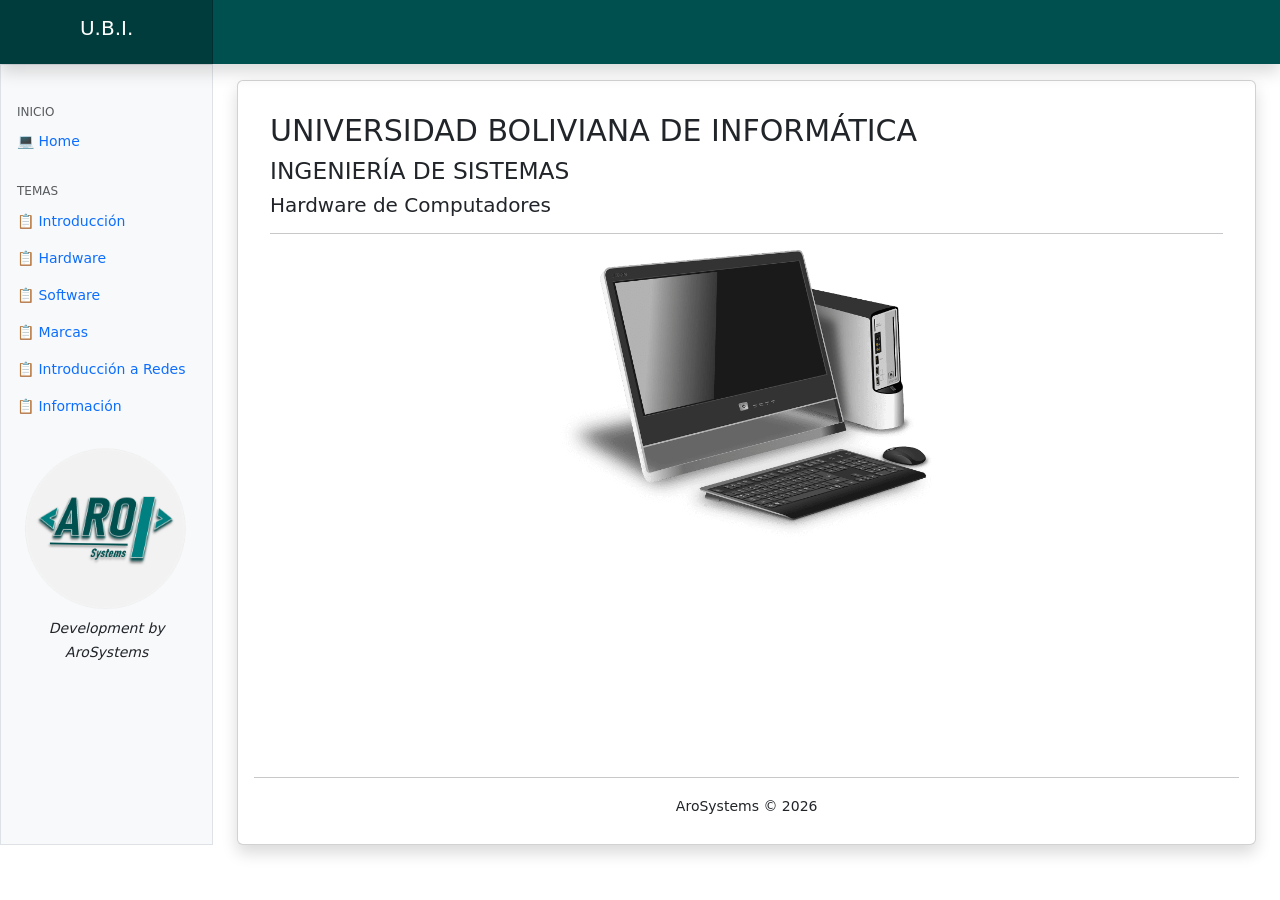
<file: index.html>
<!-- HTML (ESTRUCTURA Y CONTENIDO)
===================================== -->
<!doctype html>
<html lang="en" data-bs-theme="auto">

<head>
  <meta charset="utf-8" />
  <meta name="viewport" content="width=device-width, initial-scale=1" />
  <title>Hardware</title>
  <link href="css/bootstrap.min.css" rel="stylesheet" />
  <link href="css/dashboard.css" rel="stylesheet" />
  <link href="css/style.css" rel="stylesheet" />
</head>

<body>

  <!-- HEADER -->
  <header class="navbar sticky-top flex-md-nowrap p-0 shadow text-center fondoHeader">
    <a class="p-3 navbar-brand col-md-3 col-lg-2 me-0 px-3 fs-6 text-white" href="https://virtualubi.com/">
      <h5>U.B.I.</h5>
    </a>
    <ul class="navbar-nav flex-row d-md-none">
      <li class="nav-item text-nowrap">
        <button class="nav-link px-3 text-white" type="button" data-bs-toggle="offcanvas" data-bs-target="#sidebarMenu"
          aria-controls="sidebarMenu" aria-expanded="false" aria-label="Toggle navigation">
          <h2 class="px-3">&#9776;</h2>
        </button>
      </li>
    </ul>
  </header>

  <div class="container-fluid">
    <div class="row">

      <!-- NAV -->
      <div class="sidebar border border-right col-md-3 col-lg-2 p-0 bg-body-tertiary">
        <div class="offcanvas-md offcanvas-end bg-body-tertiary" tabindex="-1" id="sidebarMenu"
          aria-labelledby="sidebarMenuLabel">

          <!-- LOGO -->
          <div class="offcanvas-header">
            <h5 class="offcanvas-title" id="sidebarMenuLabel">
              U.B.I.
            </h5>
            <button type="button" class="btn-close" data-bs-dismiss="offcanvas" data-bs-target="#sidebarMenu"
              aria-label="Close"></button>
          </div>

          <!-- OPCINOES -->
          <div class="offcanvas-body d-md-flex flex-column p-0 pt-lg-3 overflow-y-auto">
            <h6
              class="sidebar-heading d-flex justify-content-between align-items-center px-3 mt-4 mb-1 text-body-secondary text-uppercase">
              <span>INICIO</span>
            </h6>
            <ul class="nav flex-column">
              <li class="nav-item">
                <a class="nav-link" href="pages/home.html" target="contenido">
                  &#128187; Home
                </a>
              </li>
            </ul>
            <h6
              class="sidebar-heading d-flex justify-content-between align-items-center px-3 mt-4 mb-1 text-body-secondary text-uppercase">
              <span>TEMAS</span>
            </h6>
            <ul class="nav flex-column">
              <li class="nav-item">
                <a class="nav-link" href="pages/page01.html" target="contenido">
                  &#128203; Introducción
                </a>
              </li>
              <li class="nav-item">
                <a class="nav-link" href="pages/page02.html" target="contenido">
                  &#128203; Hardware
                </a>
                
              </li>
              <li class="nav-item">
                <a class="nav-link" href="pages/page03.html" target="contenido">
                  &#128203; Software
                </a>
                 <!-- APARTADO PEUQEÑO -->
                  <a class="nav-link" href="pages/page06.html" target="contenido">
                  &#128203; Marcas
                </a>
              </li>
              <li class="nav-item">
                <a class="nav-link" href="pages/page04.html" target="contenido">
                  &#128203; Introducción a Redes
                </a>
              </li>
              <li class="nav-item">
                <a class="nav-link" href="pages/page05.html" target="contenido">
                  &#128203; Información
                </a>
              </li>
            </ul>
            <div class="p-3" style="text-align: center;">
              <img src="img/logo.png" alt="logo" width="100%" height="auto">
              <small class="text-center"><i>Development by <br> AroSystems</i></small>
            </div>
          </div>
        </div>
      </div>

      <!-- MAIN -->
      <div class="col-md-9 ms-sm-auto col-lg-10 px-md-4">
        <main class="card shadow p-3 mt-3" style="min-height: 85vh;">
          <!-- CONTENIDO -->
          <section>
            <iframe name="contenido" src="pages/home.html"
              style="width:100%; min-height:73vh; border:none; overflow:hidden;">
            </iframe>
          </section>
          <hr>
          <footer class="text-center">
            <small>AroSystems &copy; 2026</small>
          </footer>
        </main>
      </div>
    </div>
  </div>
  <script src="js/bootstrap.bundle.min.js"></script>
  <script src="js/script.js"></script>


</body>
</html>
</file>
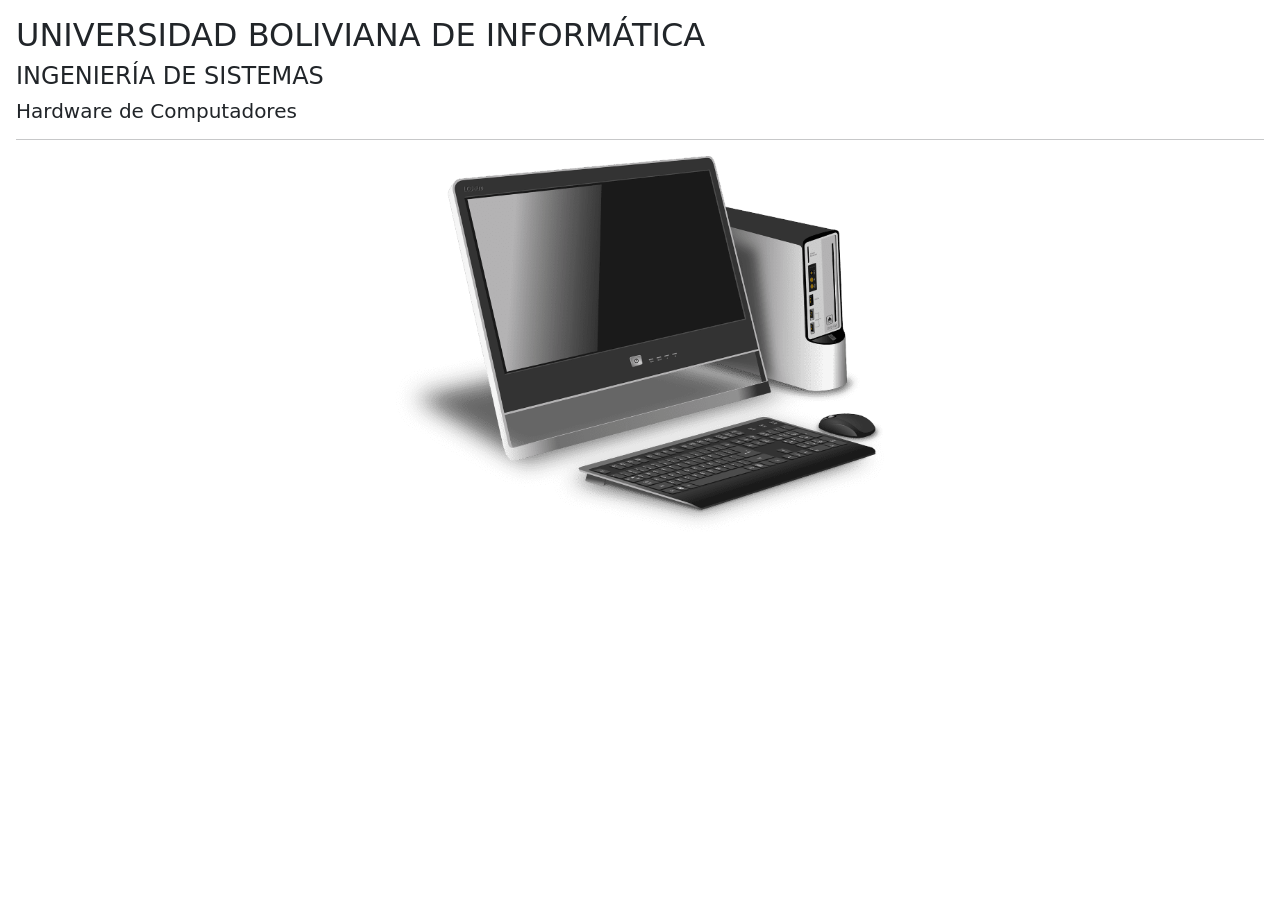
<file: pages/home.html>
<!-- HTML (PAGE HOME)
===================================== -->
<!doctype html>
<html lang="en" data-bs-theme="auto">

<head>
  <meta charset="utf-8" />
  <meta name="viewport" content="width=device-width, initial-scale=1" />
  <title>Inicio</title>
  <link href="../css/bootstrap.min.css" rel="stylesheet" />
  <link href="../css/style.css" rel="stylesheet" />
</head>

<body class="p-3">
  <header>
    <h2>UNIVERSIDAD BOLIVIANA DE INFORMÁTICA</h2>
    <h4>INGENIERÍA DE SISTEMAS</h4>
    <h5>Hardware de Computadores</h5>
  </header>
  <hr>
  <section>
    <div class="text-center">
      <img src="../img/pc.png" alt="logo" width="40%">
    </div>
  </section>
  <script src="../js/bootstrap.bundle.min.js"></script>
  <script src="../js/script.js"></script>
</body>

</html>
</file>
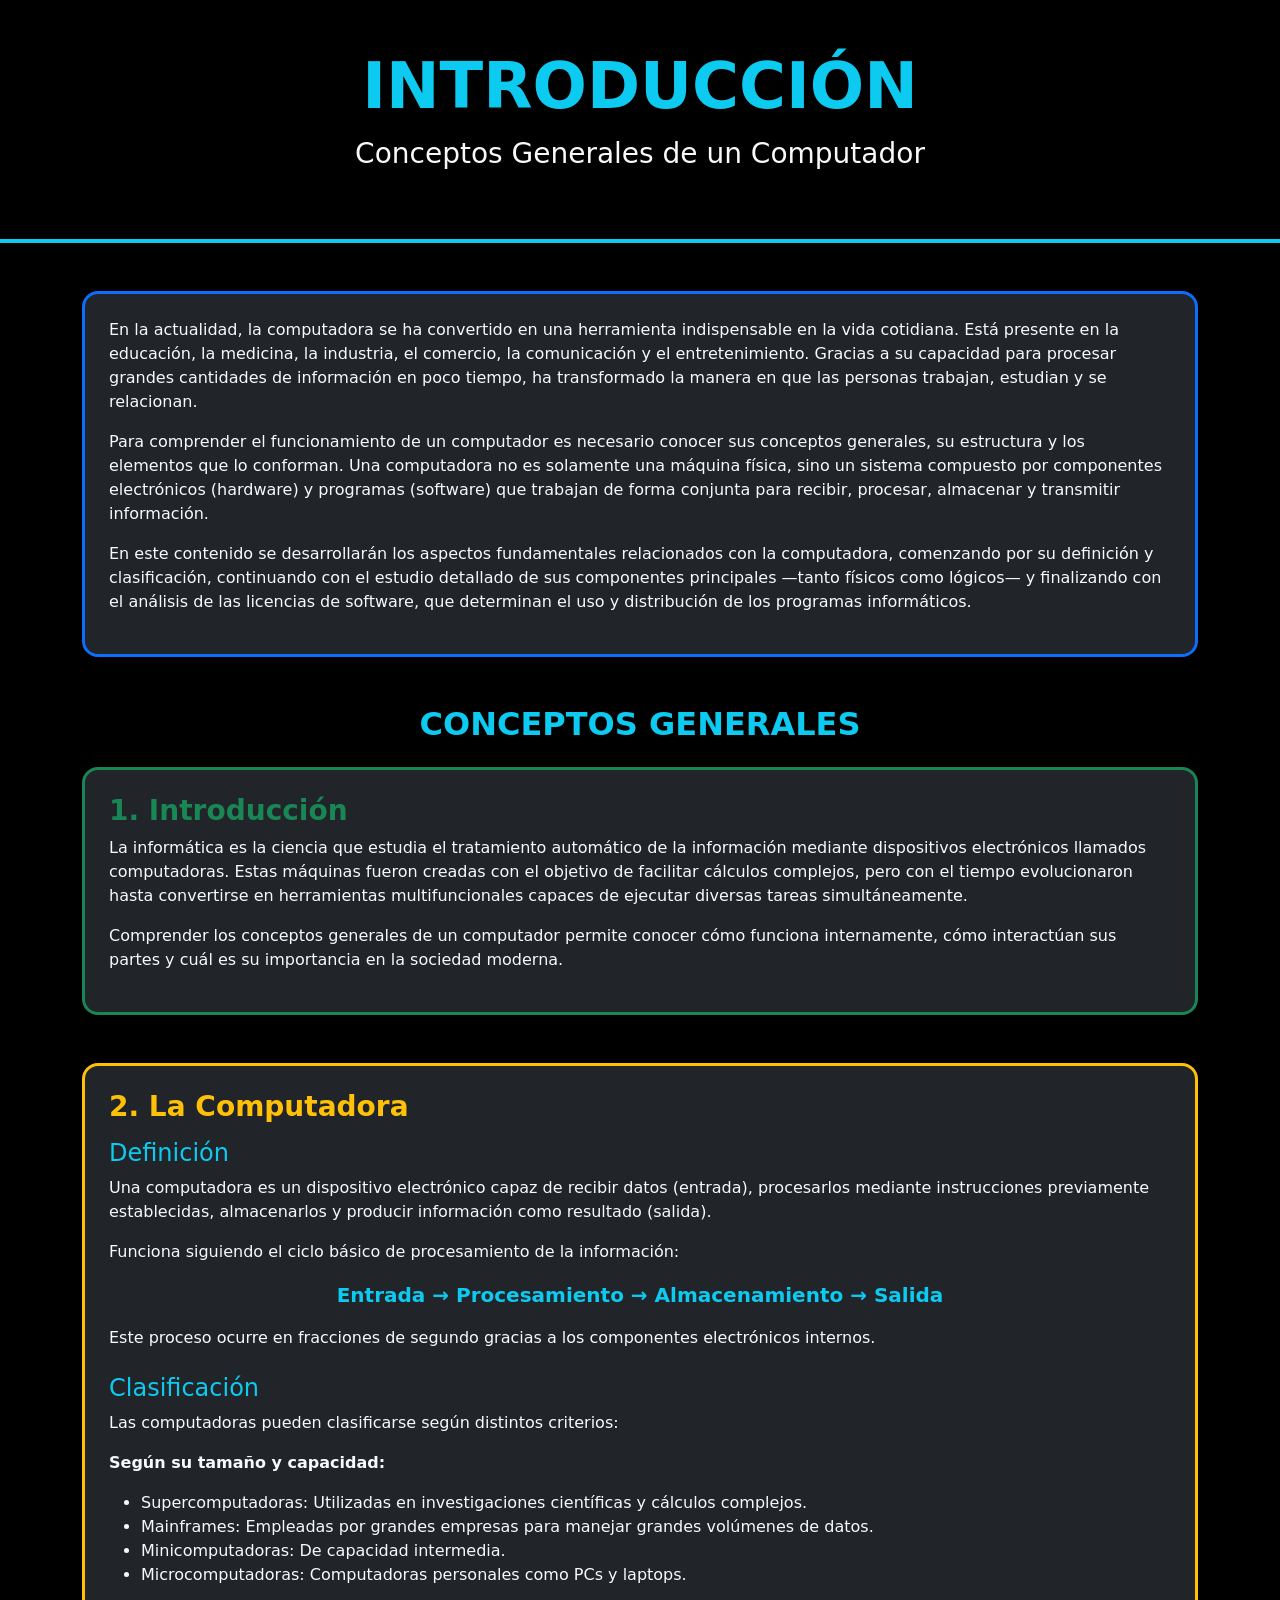
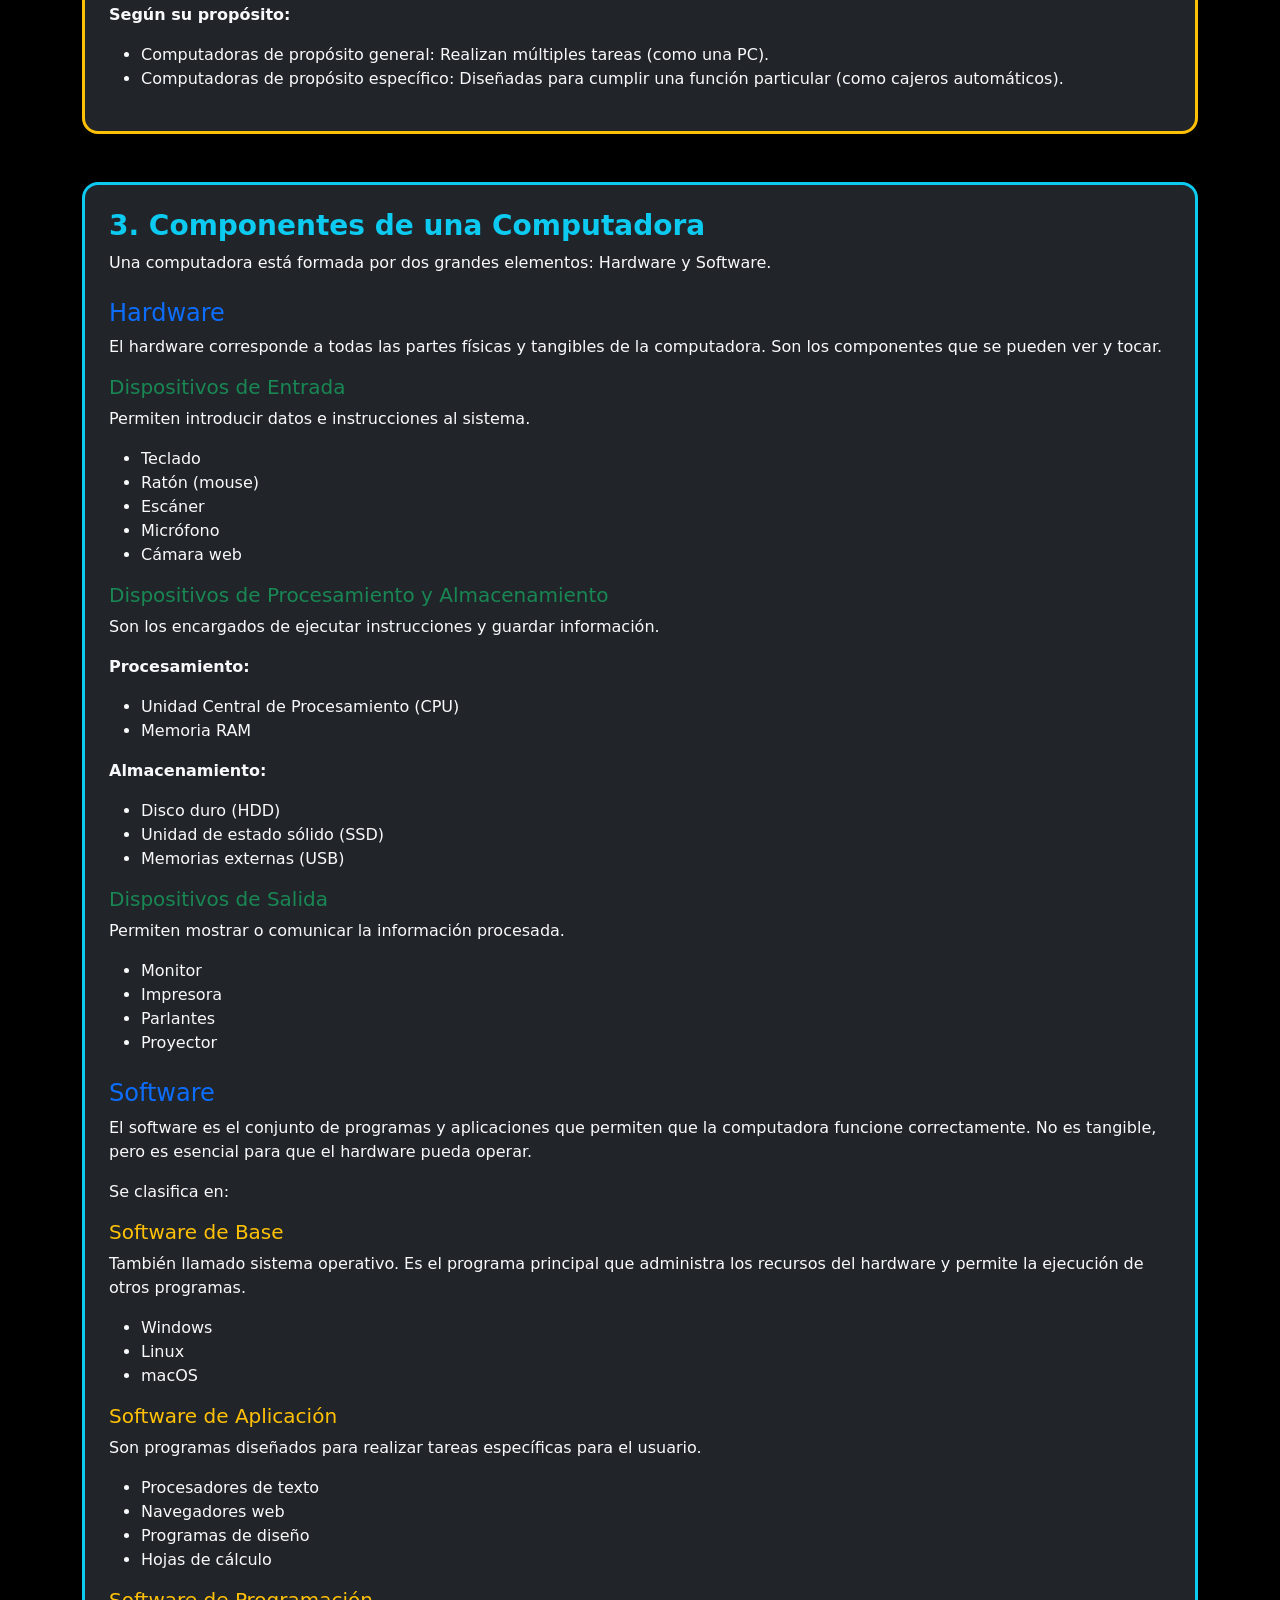
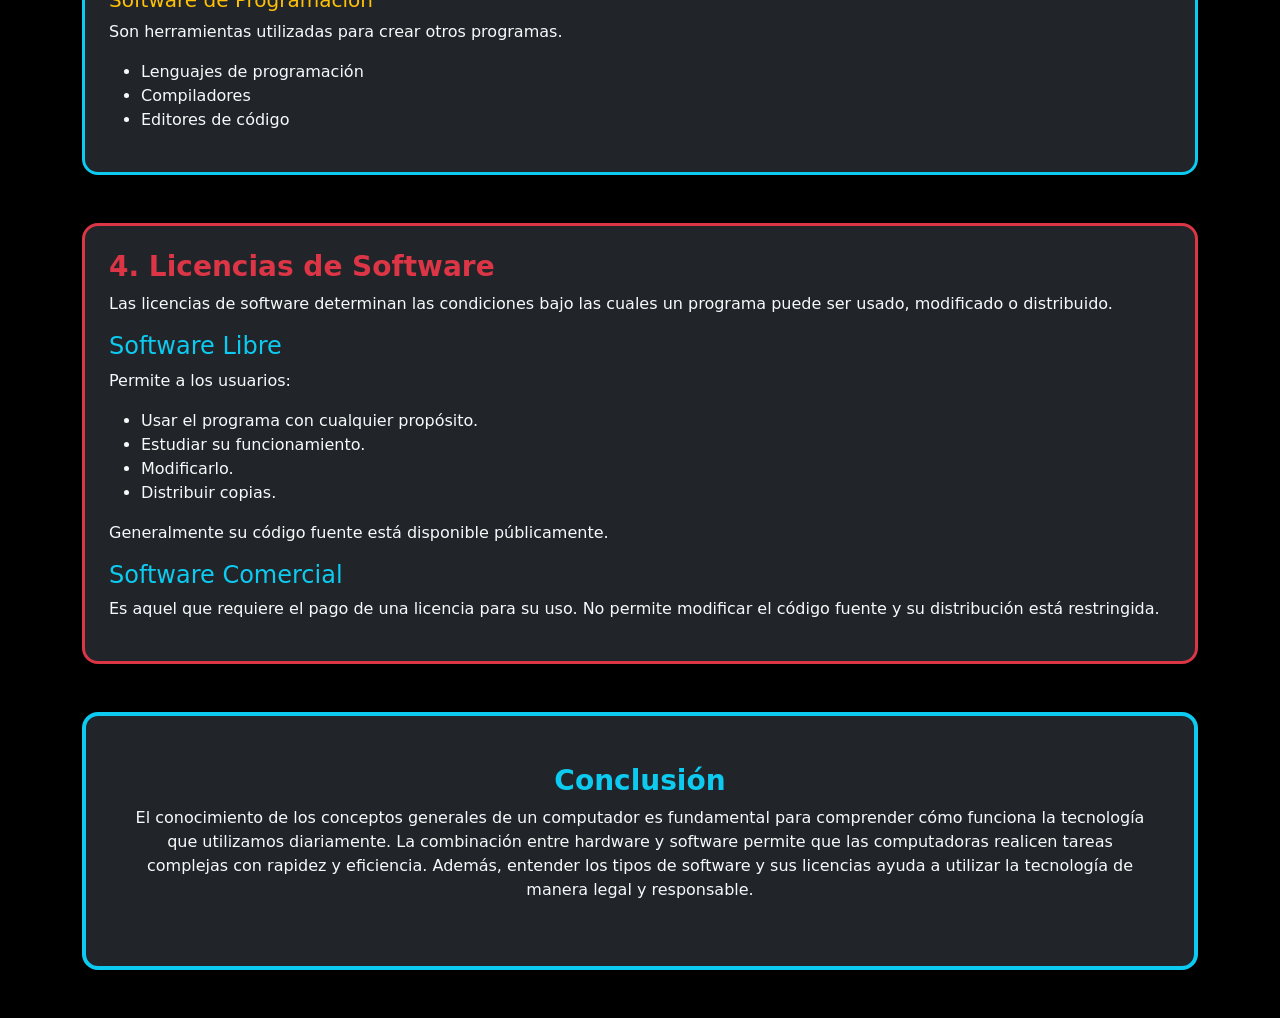
<file: pages/page01.html>
<!-- HTML (PAGE 03)
===================================== -->
<!doctype html>
<html lang="en" data-bs-theme="dark">

<head>
  <meta charset="utf-8" />
  <meta name="viewport" content="width=device-width, initial-scale=1" />
  <title>Conceptos Generales de un Computador</title>
  <link href="../css/bootstrap.min.css" rel="stylesheet" />
</head>

<body class="bg-black text-light">

  <!-- HERO HEADER FUTURISTA -->
  <header class="text-center py-5 border-bottom border-info border-4 shadow-lg">
    <div class="container">
      <h1 class="display-3 fw-bold text-info">INTRODUCCIÓN</h1>
      <p class="lead fs-3">Conceptos Generales de un Computador</p>
    </div>
  </header>

  <div class="container my-5">

    <!-- INTRODUCCIÓN GENERAL -->
    <div class="p-4 mb-5 bg-dark rounded-4 border border-primary border-3 shadow">
      <p>
        En la actualidad, la computadora se ha convertido en una herramienta indispensable en la vida cotidiana. Está presente en la educación, la medicina, la industria, el comercio, la comunicación y el entretenimiento. Gracias a su capacidad para procesar grandes cantidades de información en poco tiempo, ha transformado la manera en que las personas trabajan, estudian y se relacionan.
      </p>
      <p>
        Para comprender el funcionamiento de un computador es necesario conocer sus conceptos generales, su estructura y los elementos que lo conforman. Una computadora no es solamente una máquina física, sino un sistema compuesto por componentes electrónicos (hardware) y programas (software) que trabajan de forma conjunta para recibir, procesar, almacenar y transmitir información.
      </p>
      <p>
        En este contenido se desarrollarán los aspectos fundamentales relacionados con la computadora, comenzando por su definición y clasificación, continuando con el estudio detallado de sus componentes principales —tanto físicos como lógicos— y finalizando con el análisis de las licencias de software, que determinan el uso y distribución de los programas informáticos.
      </p>
    </div>

    <!-- CONCEPTOS GENERALES -->
    <h2 class="text-center fw-bold mb-4 text-info">CONCEPTOS GENERALES</h2>

    <div class="p-4 mb-5 bg-dark rounded-4 border border-success border-3 shadow">
      <h3 class="text-success fw-bold">1. Introducción</h3>
      <p>
        La informática es la ciencia que estudia el tratamiento automático de la información mediante dispositivos electrónicos llamados computadoras. Estas máquinas fueron creadas con el objetivo de facilitar cálculos complejos, pero con el tiempo evolucionaron hasta convertirse en herramientas multifuncionales capaces de ejecutar diversas tareas simultáneamente.
      </p>
      <p>
        Comprender los conceptos generales de un computador permite conocer cómo funciona internamente, cómo interactúan sus partes y cuál es su importancia en la sociedad moderna.
      </p>
    </div>

    <!-- LA COMPUTADORA -->
    <div class="p-4 mb-5 bg-dark rounded-4 border border-warning border-3 shadow">
      <h3 class="text-warning fw-bold">2. La Computadora</h3>

      <h4 class="text-info mt-3">Definición</h4>
      <p>
        Una computadora es un dispositivo electrónico capaz de recibir datos (entrada), procesarlos mediante instrucciones previamente establecidas, almacenarlos y producir información como resultado (salida).
      </p>
      <p>
        Funciona siguiendo el ciclo básico de procesamiento de la información:
      </p>

      <div class="text-center fw-bold fs-5 my-3 text-info">
        Entrada → Procesamiento → Almacenamiento → Salida
      </div>

      <p>
        Este proceso ocurre en fracciones de segundo gracias a los componentes electrónicos internos.
      </p>

      <h4 class="text-info mt-4">Clasificación</h4>
      <p>Las computadoras pueden clasificarse según distintos criterios:</p>

      <p><strong>Según su tamaño y capacidad:</strong></p>
      <ul>
        <li>Supercomputadoras: Utilizadas en investigaciones científicas y cálculos complejos.</li>
        <li>Mainframes: Empleadas por grandes empresas para manejar grandes volúmenes de datos.</li>
        <li>Minicomputadoras: De capacidad intermedia.</li>
        <li>Microcomputadoras: Computadoras personales como PCs y laptops.</li>
      </ul>

      <p><strong>Según su propósito:</strong></p>
      <ul>
        <li>Computadoras de propósito general: Realizan múltiples tareas (como una PC).</li>
        <li>Computadoras de propósito específico: Diseñadas para cumplir una función particular (como cajeros automáticos).</li>
      </ul>
    </div>

    <!-- COMPONENTES -->
    <div class="p-4 mb-5 bg-dark rounded-4 border border-info border-3 shadow">
      <h3 class="text-info fw-bold">3. Componentes de una Computadora</h3>
      <p>
        Una computadora está formada por dos grandes elementos: Hardware y Software.
      </p>

      <h4 class="text-primary mt-4">Hardware</h4>
      <p>
        El hardware corresponde a todas las partes físicas y tangibles de la computadora. Son los componentes que se pueden ver y tocar.
      </p>

      <h5 class="text-success mt-3">Dispositivos de Entrada</h5>
      <p>Permiten introducir datos e instrucciones al sistema.</p>
      <ul>
        <li>Teclado</li>
        <li>Ratón (mouse)</li>
        <li>Escáner</li>
        <li>Micrófono</li>
        <li>Cámara web</li>
      </ul>

      <h5 class="text-success mt-3">Dispositivos de Procesamiento y Almacenamiento</h5>
      <p>Son los encargados de ejecutar instrucciones y guardar información.</p>

      <p><strong>Procesamiento:</strong></p>
      <ul>
        <li>Unidad Central de Procesamiento (CPU)</li>
        <li>Memoria RAM</li>
      </ul>

      <p><strong>Almacenamiento:</strong></p>
      <ul>
        <li>Disco duro (HDD)</li>
        <li>Unidad de estado sólido (SSD)</li>
        <li>Memorias externas (USB)</li>
      </ul>

      <h5 class="text-success mt-3">Dispositivos de Salida</h5>
      <p>Permiten mostrar o comunicar la información procesada.</p>
      <ul>
        <li>Monitor</li>
        <li>Impresora</li>
        <li>Parlantes</li>
        <li>Proyector</li>
      </ul>

      <h4 class="text-primary mt-4">Software</h4>
      <p>
        El software es el conjunto de programas y aplicaciones que permiten que la computadora funcione correctamente. No es tangible, pero es esencial para que el hardware pueda operar.
      </p>

      <p>Se clasifica en:</p>

      <h5 class="text-warning mt-3">Software de Base</h5>
      <p>
        También llamado sistema operativo. Es el programa principal que administra los recursos del hardware y permite la ejecución de otros programas.
      </p>
      <ul>
        <li>Windows</li>
        <li>Linux</li>
        <li>macOS</li>
      </ul>

      <h5 class="text-warning mt-3">Software de Aplicación</h5>
      <p>Son programas diseñados para realizar tareas específicas para el usuario.</p>
      <ul>
        <li>Procesadores de texto</li>
        <li>Navegadores web</li>
        <li>Programas de diseño</li>
        <li>Hojas de cálculo</li>
      </ul>

      <h5 class="text-warning mt-3">Software de Programación</h5>
      <p>Son herramientas utilizadas para crear otros programas.</p>
      <ul>
        <li>Lenguajes de programación</li>
        <li>Compiladores</li>
        <li>Editores de código</li>
      </ul>
    </div>

    <!-- LICENCIAS -->
    <div class="p-4 mb-5 bg-dark rounded-4 border border-danger border-3 shadow">
      <h3 class="text-danger fw-bold">4. Licencias de Software</h3>
      <p>
        Las licencias de software determinan las condiciones bajo las cuales un programa puede ser usado, modificado o distribuido.
      </p>

      <h4 class="text-info mt-3">Software Libre</h4>
      <p>Permite a los usuarios:</p>
      <ul>
        <li>Usar el programa con cualquier propósito.</li>
        <li>Estudiar su funcionamiento.</li>
        <li>Modificarlo.</li>
        <li>Distribuir copias.</li>
      </ul>
      <p>
        Generalmente su código fuente está disponible públicamente.
      </p>

      <h4 class="text-info mt-3">Software Comercial</h4>
      <p>
        Es aquel que requiere el pago de una licencia para su uso.
        No permite modificar el código fuente y su distribución está restringida.
      </p>
    </div>

    <!-- CONCLUSIÓN -->
    <div class="p-5 bg-dark rounded-4 border border-info border-4 shadow-lg text-center">
      <h3 class="fw-bold text-info">Conclusión</h3>
      <p>
        El conocimiento de los conceptos generales de un computador es fundamental para comprender cómo funciona la tecnología que utilizamos diariamente. La combinación entre hardware y software permite que las computadoras realicen tareas complejas con rapidez y eficiencia. Además, entender los tipos de software y sus licencias ayuda a utilizar la tecnología de manera legal y responsable.
      </p>
    </div>

  </div>

  <script src="../js/bootstrap.bundle.min.js"></script>
</body>

</html>
</file>
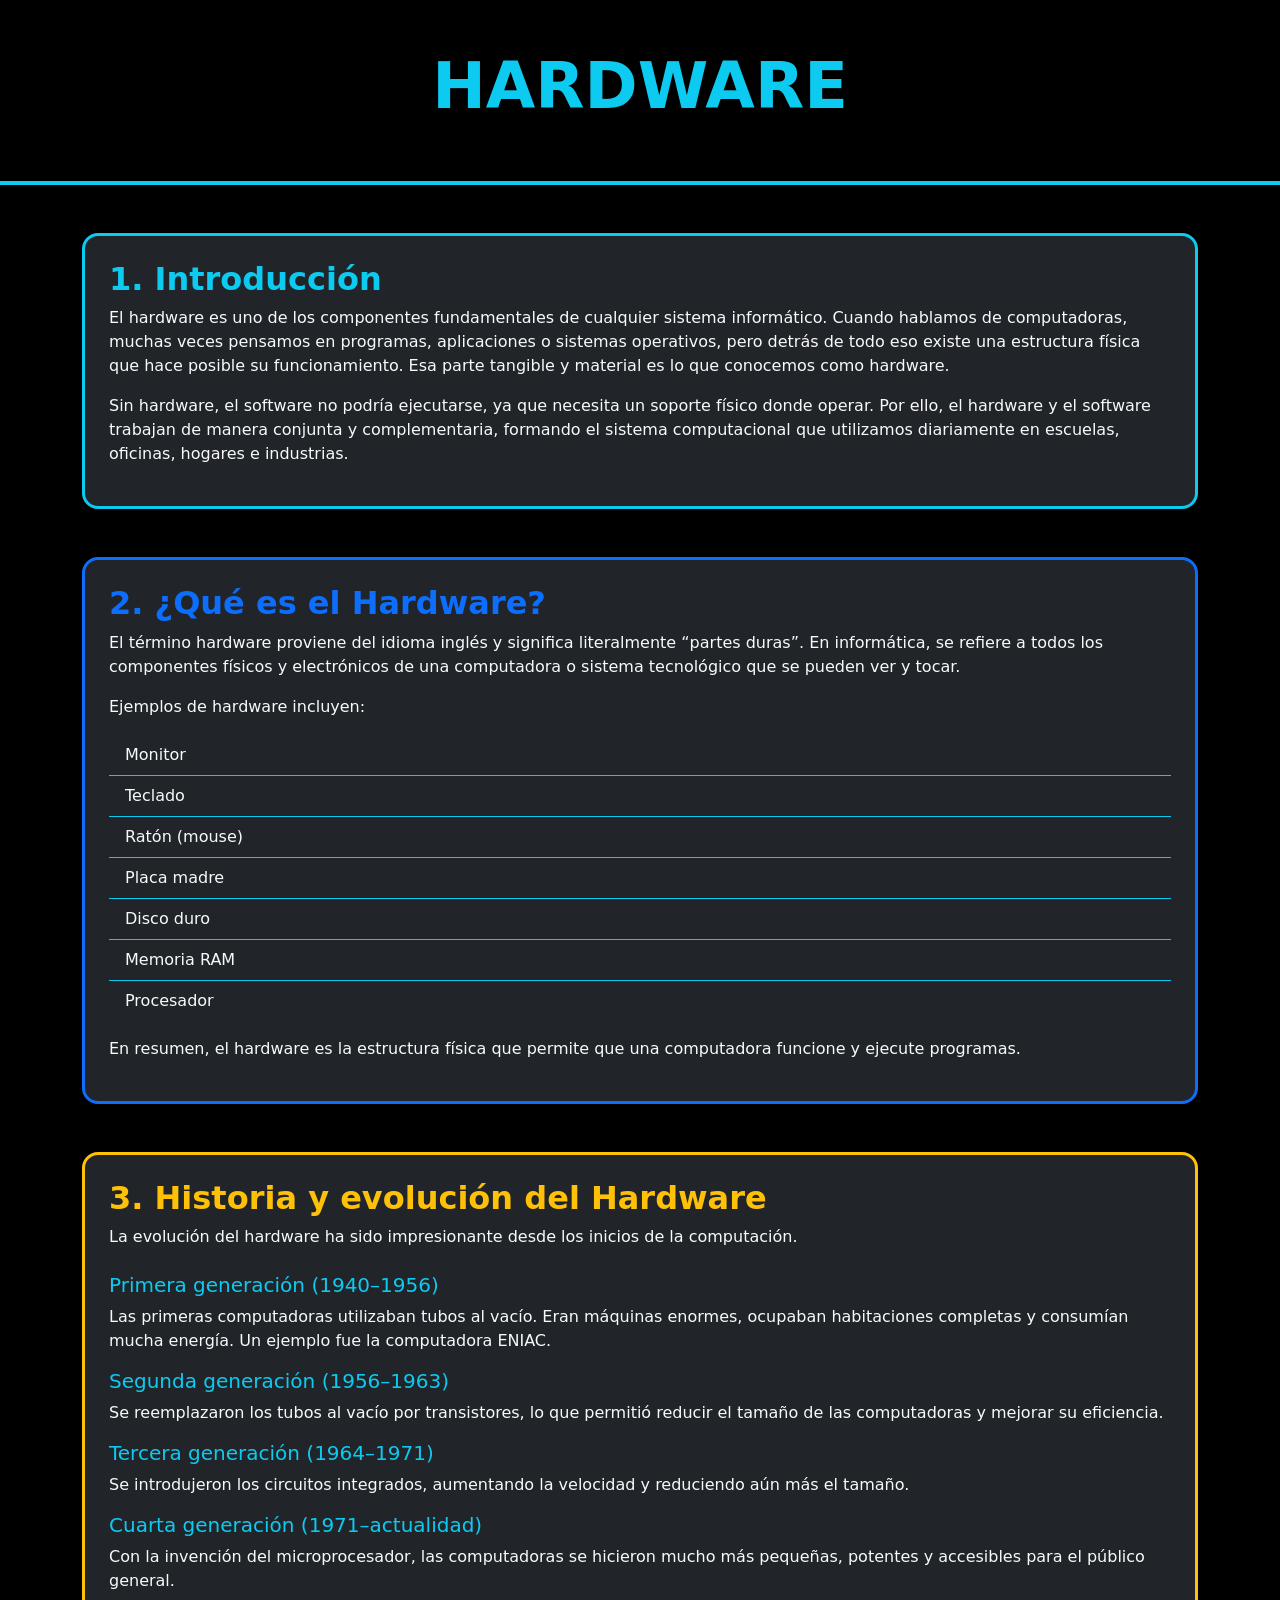
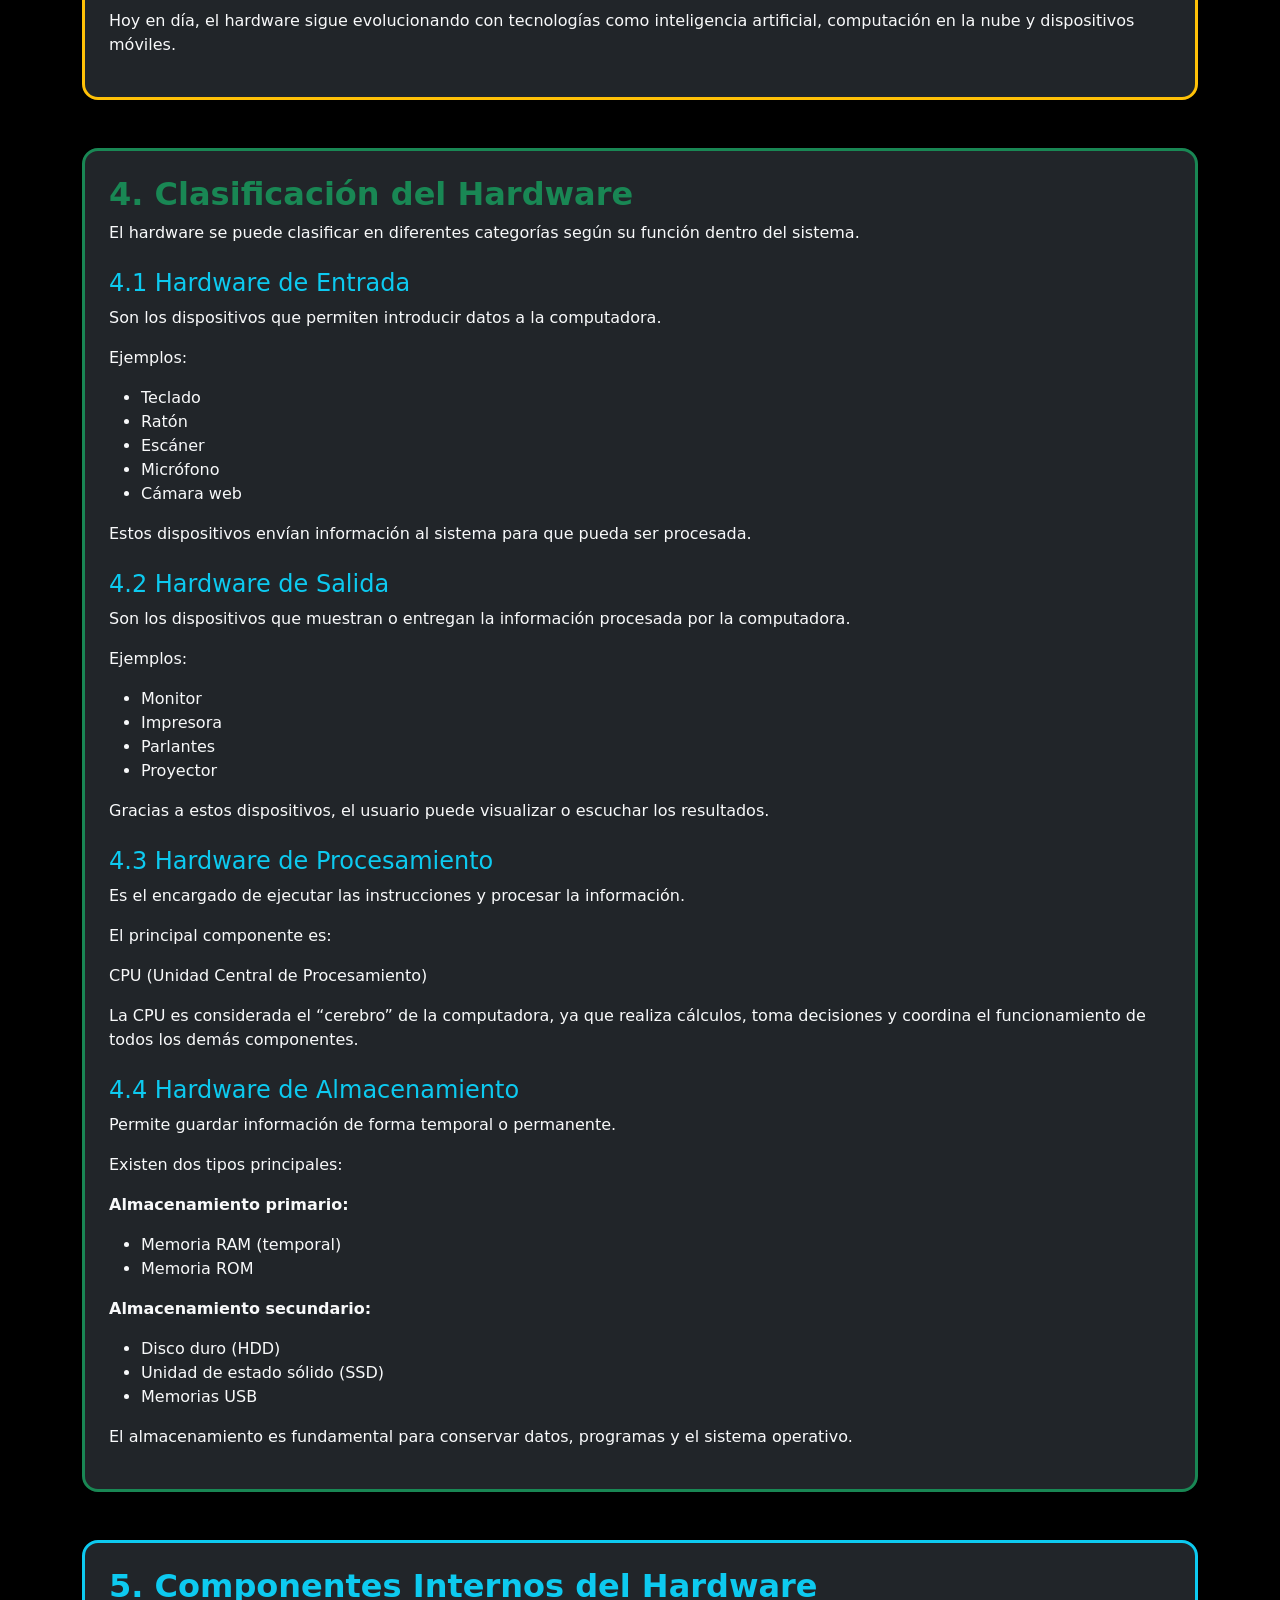
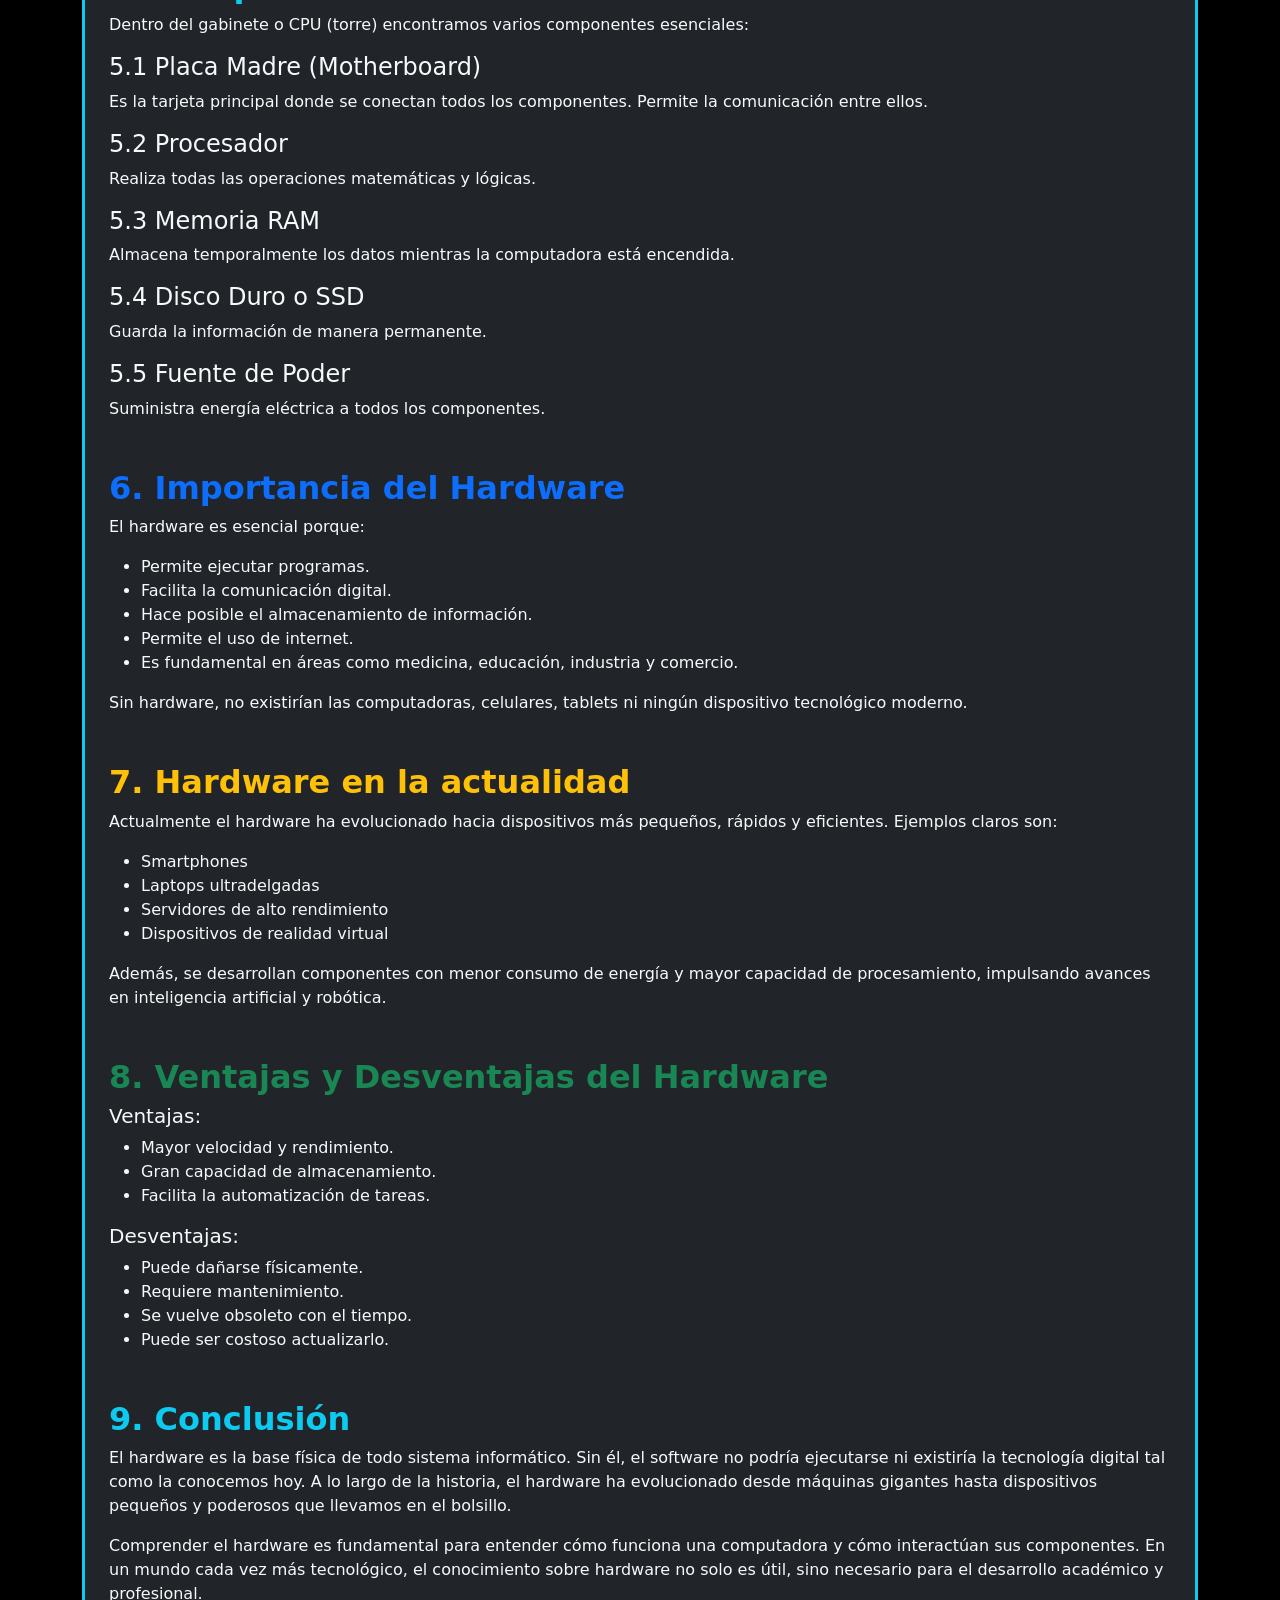
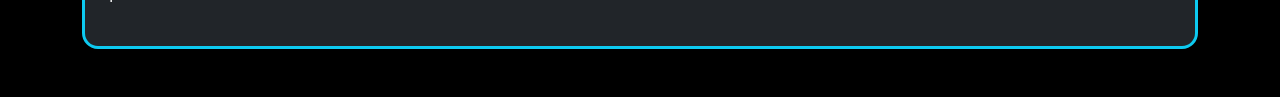
<file: pages/page02.html>
<!-- HTML (PAGE 03)
===================================== -->
<!doctype html>
<html lang="en" data-bs-theme="dark">

<head>
  <meta charset="utf-8" />
  <meta name="viewport" content="width=device-width, initial-scale=1" />
  <title>DISERTACIÓN SOBRE EL HARDWARE</title>
  <link href="../css/bootstrap.min.css" rel="stylesheet" />
</head>

<body class="bg-black text-light">

  <!-- ENCABEZADO FUTURISTA -->
  <header class="text-center py-5 border-bottom border-info border-4 shadow-lg">
    <div class="container">
      <h1 class="display-3 fw-bold text-info">HARDWARE</h1>
    </div>
  </header>

  <div class="container my-5">

    <!-- 1. INTRODUCCIÓN -->
    <div class="p-4 mb-5 bg-dark rounded-4 border border-info border-3 shadow">
      <h2 class="text-info fw-bold">1. Introducción</h2>

      <p>El hardware es uno de los componentes fundamentales de cualquier sistema informático. Cuando hablamos de computadoras, muchas veces pensamos en programas, aplicaciones o sistemas operativos, pero detrás de todo eso existe una estructura física que hace posible su funcionamiento. Esa parte tangible y material es lo que conocemos como hardware.</p>

      <p>Sin hardware, el software no podría ejecutarse, ya que necesita un soporte físico donde operar. Por ello, el hardware y el software trabajan de manera conjunta y complementaria, formando el sistema computacional que utilizamos diariamente en escuelas, oficinas, hogares e industrias.</p>
    </div>

    <!-- 2. QUÉ ES EL HARDWARE -->
    <div class="p-4 mb-5 bg-dark rounded-4 border border-primary border-3 shadow">
      <h2 class="text-primary fw-bold">2. ¿Qué es el Hardware?</h2>

      <p>El término hardware proviene del idioma inglés y significa literalmente “partes duras”. En informática, se refiere a todos los componentes físicos y electrónicos de una computadora o sistema tecnológico que se pueden ver y tocar.</p>

      <p>Ejemplos de hardware incluyen:</p>

      <ul class="list-group list-group-flush">
        <li class="list-group-item bg-dark text-light border-info">Monitor</li>
        <li class="list-group-item bg-dark text-light border-info">Teclado</li>
        <li class="list-group-item bg-dark text-light border-info">Ratón (mouse)</li>
        <li class="list-group-item bg-dark text-light border-info">Placa madre</li>
        <li class="list-group-item bg-dark text-light border-info">Disco duro</li>
        <li class="list-group-item bg-dark text-light border-info">Memoria RAM</li>
        <li class="list-group-item bg-dark text-light border-info">Procesador</li>
      </ul>

      <p class="mt-3">En resumen, el hardware es la estructura física que permite que una computadora funcione y ejecute programas.</p>
    </div>

    <!-- 3. HISTORIA -->
    <div class="p-4 mb-5 bg-dark rounded-4 border border-warning border-3 shadow">
      <h2 class="text-warning fw-bold">3. Historia y evolución del Hardware</h2>

      <p>La evolución del hardware ha sido impresionante desde los inicios de la computación.</p>

      <h5 class="text-info mt-4">Primera generación (1940–1956)</h5>
      <p>Las primeras computadoras utilizaban tubos al vacío. Eran máquinas enormes, ocupaban habitaciones completas y consumían mucha energía. Un ejemplo fue la computadora ENIAC.</p>

      <h5 class="text-info">Segunda generación (1956–1963)</h5>
      <p>Se reemplazaron los tubos al vacío por transistores, lo que permitió reducir el tamaño de las computadoras y mejorar su eficiencia.</p>

      <h5 class="text-info">Tercera generación (1964–1971)</h5>
      <p>Se introdujeron los circuitos integrados, aumentando la velocidad y reduciendo aún más el tamaño.</p>

      <h5 class="text-info">Cuarta generación (1971–actualidad)</h5>
      <p>Con la invención del microprocesador, las computadoras se hicieron mucho más pequeñas, potentes y accesibles para el público general.</p>

      <p>Hoy en día, el hardware sigue evolucionando con tecnologías como inteligencia artificial, computación en la nube y dispositivos móviles.</p>
    </div>

    <!-- 4. CLASIFICACIÓN -->
    <div class="p-4 mb-5 bg-dark rounded-4 border border-success border-3 shadow">
      <h2 class="text-success fw-bold">4. Clasificación del Hardware</h2>

      <p>El hardware se puede clasificar en diferentes categorías según su función dentro del sistema.</p>

      <h4 class="text-info mt-4">4.1 Hardware de Entrada</h4>
      <p>Son los dispositivos que permiten introducir datos a la computadora.</p>

      <p>Ejemplos:</p>
      <ul>
        <li>Teclado</li>
        <li>Ratón</li>
        <li>Escáner</li>
        <li>Micrófono</li>
        <li>Cámara web</li>
      </ul>

      <p>Estos dispositivos envían información al sistema para que pueda ser procesada.</p>

      <h4 class="text-info mt-4">4.2 Hardware de Salida</h4>
      <p>Son los dispositivos que muestran o entregan la información procesada por la computadora.</p>

      <p>Ejemplos:</p>
      <ul>
        <li>Monitor</li>
        <li>Impresora</li>
        <li>Parlantes</li>
        <li>Proyector</li>
      </ul>

      <p>Gracias a estos dispositivos, el usuario puede visualizar o escuchar los resultados.</p>

      <h4 class="text-info mt-4">4.3 Hardware de Procesamiento</h4>
      <p>Es el encargado de ejecutar las instrucciones y procesar la información.</p>

      <p>El principal componente es:</p>
      <p>CPU (Unidad Central de Procesamiento)</p>

      <p>La CPU es considerada el “cerebro” de la computadora, ya que realiza cálculos, toma decisiones y coordina el funcionamiento de todos los demás componentes.</p>

      <h4 class="text-info mt-4">4.4 Hardware de Almacenamiento</h4>
      <p>Permite guardar información de forma temporal o permanente.</p>

      <p>Existen dos tipos principales:</p>

      <p><strong>Almacenamiento primario:</strong></p>
      <ul>
        <li>Memoria RAM (temporal)</li>
        <li>Memoria ROM</li>
      </ul>

      <p><strong>Almacenamiento secundario:</strong></p>
      <ul>
        <li>Disco duro (HDD)</li>
        <li>Unidad de estado sólido (SSD)</li>
        <li>Memorias USB</li>
      </ul>

      <p>El almacenamiento es fundamental para conservar datos, programas y el sistema operativo.</p>
    </div>

    <!-- 5 AL 9 -->
    <div class="p-4 mb-5 bg-dark rounded-4 border border-info border-3 shadow">

      <h2 class="text-info fw-bold">5. Componentes Internos del Hardware</h2>

      <p>Dentro del gabinete o CPU (torre) encontramos varios componentes esenciales:</p>

      <h4>5.1 Placa Madre (Motherboard)</h4>
      <p>Es la tarjeta principal donde se conectan todos los componentes. Permite la comunicación entre ellos.</p>

      <h4>5.2 Procesador</h4>
      <p>Realiza todas las operaciones matemáticas y lógicas.</p>

      <h4>5.3 Memoria RAM</h4>
      <p>Almacena temporalmente los datos mientras la computadora está encendida.</p>

      <h4>5.4 Disco Duro o SSD</h4>
      <p>Guarda la información de manera permanente.</p>

      <h4>5.5 Fuente de Poder</h4>
      <p>Suministra energía eléctrica a todos los componentes.</p>

      <h2 class="text-primary fw-bold mt-5">6. Importancia del Hardware</h2>

      <p>El hardware es esencial porque:</p>

      <ul>
        <li>Permite ejecutar programas.</li>
        <li>Facilita la comunicación digital.</li>
        <li>Hace posible el almacenamiento de información.</li>
        <li>Permite el uso de internet.</li>
        <li>Es fundamental en áreas como medicina, educación, industria y comercio.</li>
      </ul>

      <p>Sin hardware, no existirían las computadoras, celulares, tablets ni ningún dispositivo tecnológico moderno.</p>

      <h2 class="text-warning fw-bold mt-5">7. Hardware en la actualidad</h2>

      <p>Actualmente el hardware ha evolucionado hacia dispositivos más pequeños, rápidos y eficientes. Ejemplos claros son:</p>

      <ul>
        <li>Smartphones</li>
        <li>Laptops ultradelgadas</li>
        <li>Servidores de alto rendimiento</li>
        <li>Dispositivos de realidad virtual</li>
      </ul>

      <p>Además, se desarrollan componentes con menor consumo de energía y mayor capacidad de procesamiento, impulsando avances en inteligencia artificial y robótica.</p>

      <h2 class="text-success fw-bold mt-5">8. Ventajas y Desventajas del Hardware</h2>

      <h5>Ventajas:</h5>
      <ul>
        <li>Mayor velocidad y rendimiento.</li>
        <li>Gran capacidad de almacenamiento.</li>
        <li>Facilita la automatización de tareas.</li>
      </ul>

      <h5>Desventajas:</h5>
      <ul>
        <li>Puede dañarse físicamente.</li>
        <li>Requiere mantenimiento.</li>
        <li>Se vuelve obsoleto con el tiempo.</li>
        <li>Puede ser costoso actualizarlo.</li>
      </ul>

      <h2 class="text-info fw-bold mt-5">9. Conclusión</h2>

      <p>El hardware es la base física de todo sistema informático. Sin él, el software no podría ejecutarse ni existiría la tecnología digital tal como la conocemos hoy. A lo largo de la historia, el hardware ha evolucionado desde máquinas gigantes hasta dispositivos pequeños y poderosos que llevamos en el bolsillo.</p>

      <p>Comprender el hardware es fundamental para entender cómo funciona una computadora y cómo interactúan sus componentes. En un mundo cada vez más tecnológico, el conocimiento sobre hardware no solo es útil, sino necesario para el desarrollo académico y profesional.</p>

    </div>

  </div>

  <script src="../js/bootstrap.bundle.min.js"></script>
</body>

</html>
</file>
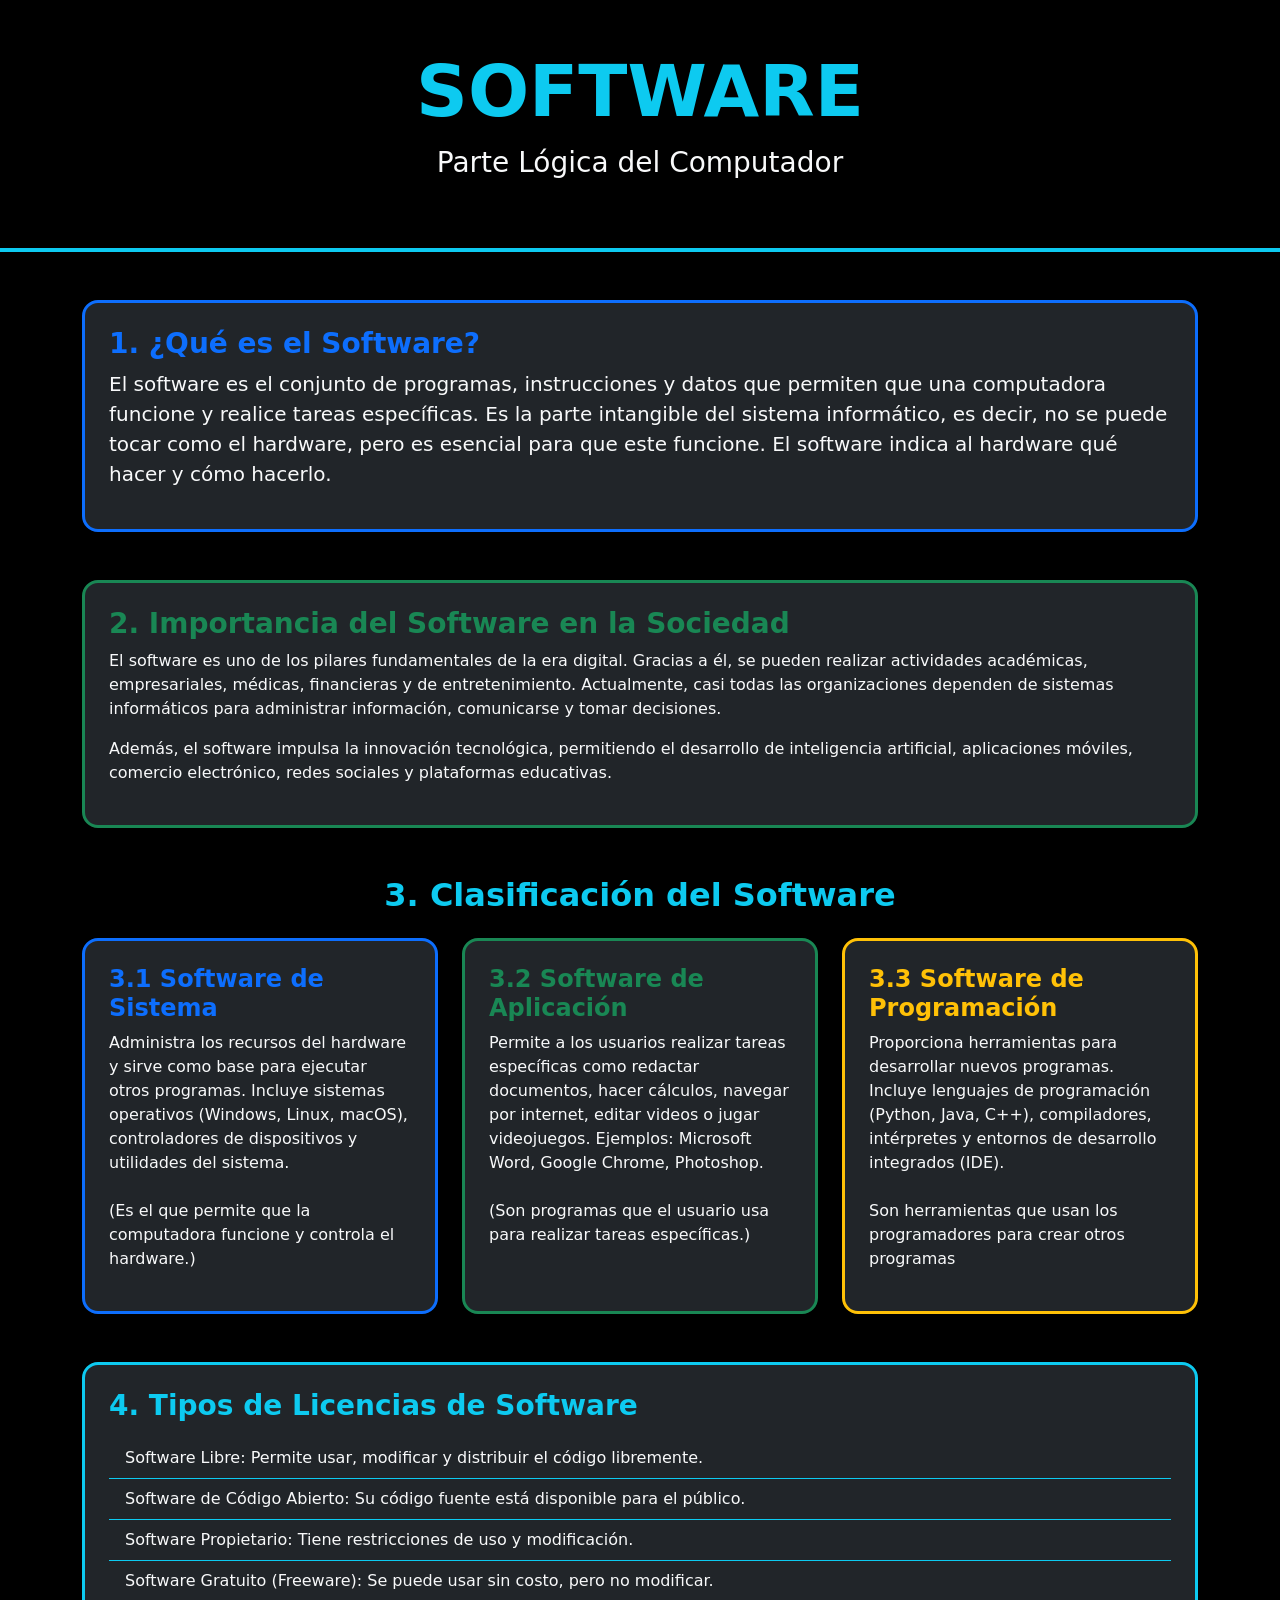
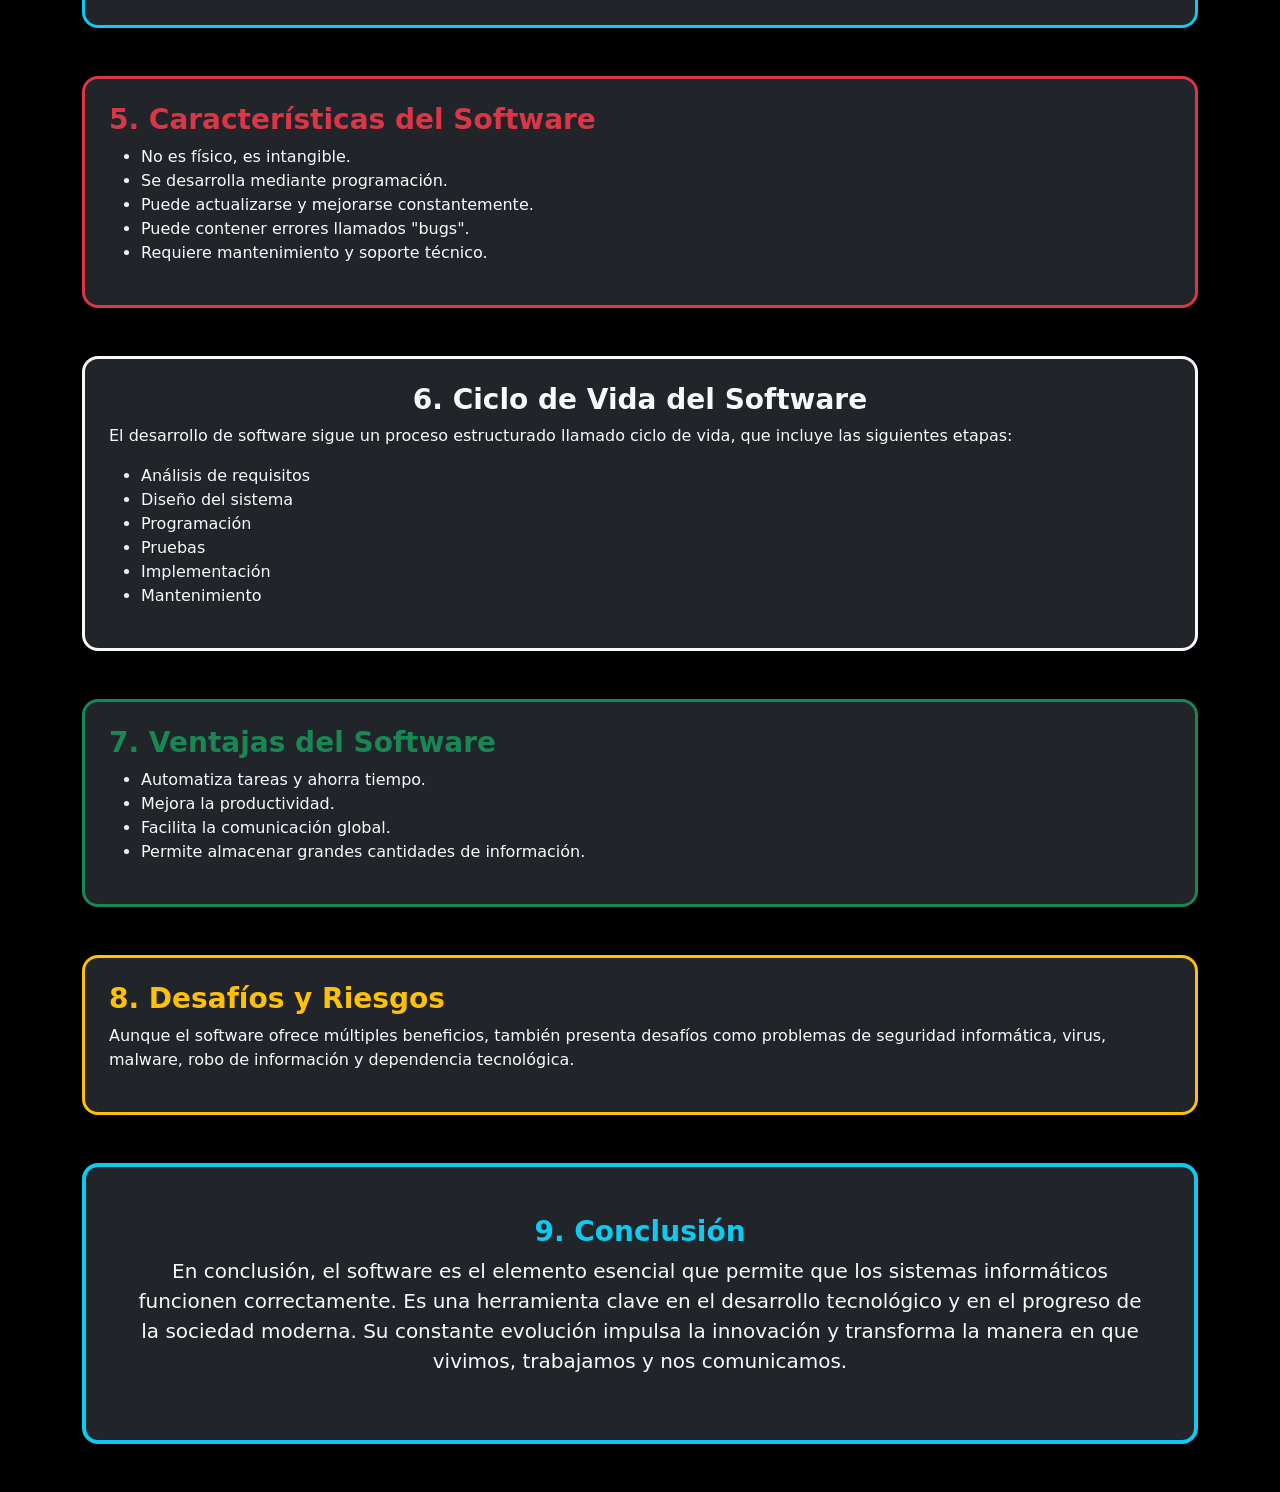
<file: pages/page03.html>
<!-- HTML (PAGE 03)
===================================== -->
<!doctype html>
<html lang="en" data-bs-theme="dark">

<head>
  <meta charset="utf-8" />
  <meta name="viewport" content="width=device-width, initial-scale=1" />
  <title>SOFTWARE</title>
  <link href="../css/bootstrap.min.css" rel="stylesheet" />
</head>

<body class="bg-black text-light">

  <!-- HERO HEADER FUTURISTA -->
  <header class="text-center py-5 border-bottom border-info border-4 shadow-lg">
    <div class="container">
      <h1 class="display-2 fw-bold text-info">SOFTWARE</h1>
      <p class="lead fs-3 text-light">Parte Lógica del Computador</p>
    </div>
  </header>

  <div class="container my-5">

    <!-- 1 -->
    <div class="p-4 mb-5 bg-dark rounded-4 border border-primary border-3 shadow">
      <h3 class="fw-bold text-primary">1. ¿Qué es el Software?</h3>
      <p class="fs-5">
        El software es el conjunto de programas, instrucciones y datos que permiten que una computadora
        funcione y realice tareas específicas. Es la parte intangible del sistema informático,
        es decir, no se puede tocar como el hardware, pero es esencial para que este funcione.
        El software indica al hardware qué hacer y cómo hacerlo.
      </p>
    </div>

    <!-- 2 -->
    <div class="p-4 mb-5 bg-dark rounded-4 border border-success border-3 shadow">
      <h3 class="fw-bold text-success">2. Importancia del Software en la Sociedad</h3>
      <p>
        El software es uno de los pilares fundamentales de la era digital. Gracias a él,
        se pueden realizar actividades académicas, empresariales, médicas, financieras
        y de entretenimiento. Actualmente, casi todas las organizaciones dependen de sistemas
        informáticos para administrar información, comunicarse y tomar decisiones.
      </p>
      <p>
        Además, el software impulsa la innovación tecnológica, permitiendo el desarrollo
        de inteligencia artificial, aplicaciones móviles, comercio electrónico,
        redes sociales y plataformas educativas.
      </p>
    </div>

    <!-- 3 -->
    <h2 class="text-center fw-bold mb-4 text-info">3. Clasificación del Software</h2>

    <div class="row g-4 mb-5">

      <div class="col-md-4">
        <div class="bg-dark p-4 rounded-4 shadow border border-primary border-3 h-100">
          <h4 class="fw-bold text-primary">3.1 Software de Sistema</h4>
          <p>
            Administra los recursos del hardware y sirve como base para ejecutar otros programas.
            Incluye sistemas operativos (Windows, Linux, macOS), controladores de dispositivos
            y utilidades del sistema.
            <br><br>
            (Es el que permite que la computadora funcione y controla el hardware.)
          </p>
        </div>
      </div>

      <div class="col-md-4">
        <div class="bg-dark p-4 rounded-4 shadow border border-success border-3 h-100">
          <h4 class="fw-bold text-success">3.2 Software de Aplicación</h4>
          <p>
            Permite a los usuarios realizar tareas específicas como redactar documentos,
            hacer cálculos, navegar por internet, editar videos o jugar videojuegos.
            Ejemplos: Microsoft Word, Google Chrome, Photoshop.
            <br><br>
            (Son programas que el usuario usa para realizar tareas específicas.)
          </p>
        </div>
      </div>

      <div class="col-md-4">
        <div class="bg-dark p-4 rounded-4 shadow border border-warning border-3 h-100">
          <h4 class="fw-bold text-warning">3.3 Software de Programación</h4>
          <p>
            Proporciona herramientas para desarrollar nuevos programas.
            Incluye lenguajes de programación (Python, Java, C++),
            compiladores, intérpretes y entornos de desarrollo integrados (IDE).
            <br><br>
            Son herramientas que usan los programadores para crear otros programas
          </p>
        </div>
      </div>

    </div>

    <!-- 4 -->
    <div class="p-4 mb-5 bg-dark rounded-4 border border-info border-3 shadow">
      <h3 class="fw-bold text-info">4. Tipos de Licencias de Software</h3>
      <ul class="list-group list-group-flush mt-3">
        <li class="list-group-item bg-dark text-light border-info">Software Libre: Permite usar, modificar y distribuir el código libremente.</li>
        <li class="list-group-item bg-dark text-light border-info">Software de Código Abierto: Su código fuente está disponible para el público.</li>
        <li class="list-group-item bg-dark text-light border-info">Software Propietario: Tiene restricciones de uso y modificación.</li>
        <li class="list-group-item bg-dark text-light border-info">Software Gratuito (Freeware): Se puede usar sin costo, pero no modificar.</li>
      </ul>
    </div>

    <!-- 5 -->
    <div class="p-4 mb-5 bg-dark rounded-4 border border-danger border-3 shadow">
      <h3 class="fw-bold text-danger">5. Características del Software</h3>
      <ul>
        <li>No es físico, es intangible.</li>
        <li>Se desarrolla mediante programación.</li>
        <li>Puede actualizarse y mejorarse constantemente.</li>
        <li>Puede contener errores llamados "bugs".</li>
        <li>Requiere mantenimiento y soporte técnico.</li>
      </ul>
    </div>

    <!-- 6 -->
    <div class="p-4 mb-5 bg-dark rounded-4 border border-light border-3 shadow">
      <h3 class="fw-bold text-center text-light">6. Ciclo de Vida del Software</h3>
      <p>
        El desarrollo de software sigue un proceso estructurado llamado ciclo de vida,
        que incluye las siguientes etapas:
      </p>
      <ul>
        <li>Análisis de requisitos</li>
        <li>Diseño del sistema</li>
        <li>Programación</li>
        <li>Pruebas</li>
        <li>Implementación</li>
        <li>Mantenimiento</li>
      </ul>
    </div>

    <!-- 7 -->
    <div class="p-4 mb-5 bg-dark rounded-4 border border-success border-3 shadow">
      <h3 class="fw-bold text-success">7. Ventajas del Software</h3>
      <ul>
        <li>Automatiza tareas y ahorra tiempo.</li>
        <li>Mejora la productividad.</li>
        <li>Facilita la comunicación global.</li>
        <li>Permite almacenar grandes cantidades de información.</li>
      </ul>
    </div>

    <!-- 8 -->
    <div class="p-4 mb-5 bg-dark rounded-4 border border-warning border-3 shadow">
      <h3 class="fw-bold text-warning">8. Desafíos y Riesgos</h3>
      <p>
        Aunque el software ofrece múltiples beneficios, también presenta desafíos como
        problemas de seguridad informática, virus, malware, robo de información
        y dependencia tecnológica.
      </p>
    </div>

    <!-- 9 -->
    <div class="p-5 bg-dark rounded-4 border border-info border-4 shadow-lg text-center">
      <h3 class="fw-bold text-info">9. Conclusión</h3>
      <p class="fs-5">
        En conclusión, el software es el elemento esencial que permite que los sistemas
        informáticos funcionen correctamente. Es una herramienta clave en el desarrollo
        tecnológico y en el progreso de la sociedad moderna. Su constante evolución
        impulsa la innovación y transforma la manera en que vivimos, trabajamos y nos comunicamos.
      </p>
    </div>

  </div>

  <script src="../js/bootstrap.bundle.min.js"></script>
</body>

</html>
</file>
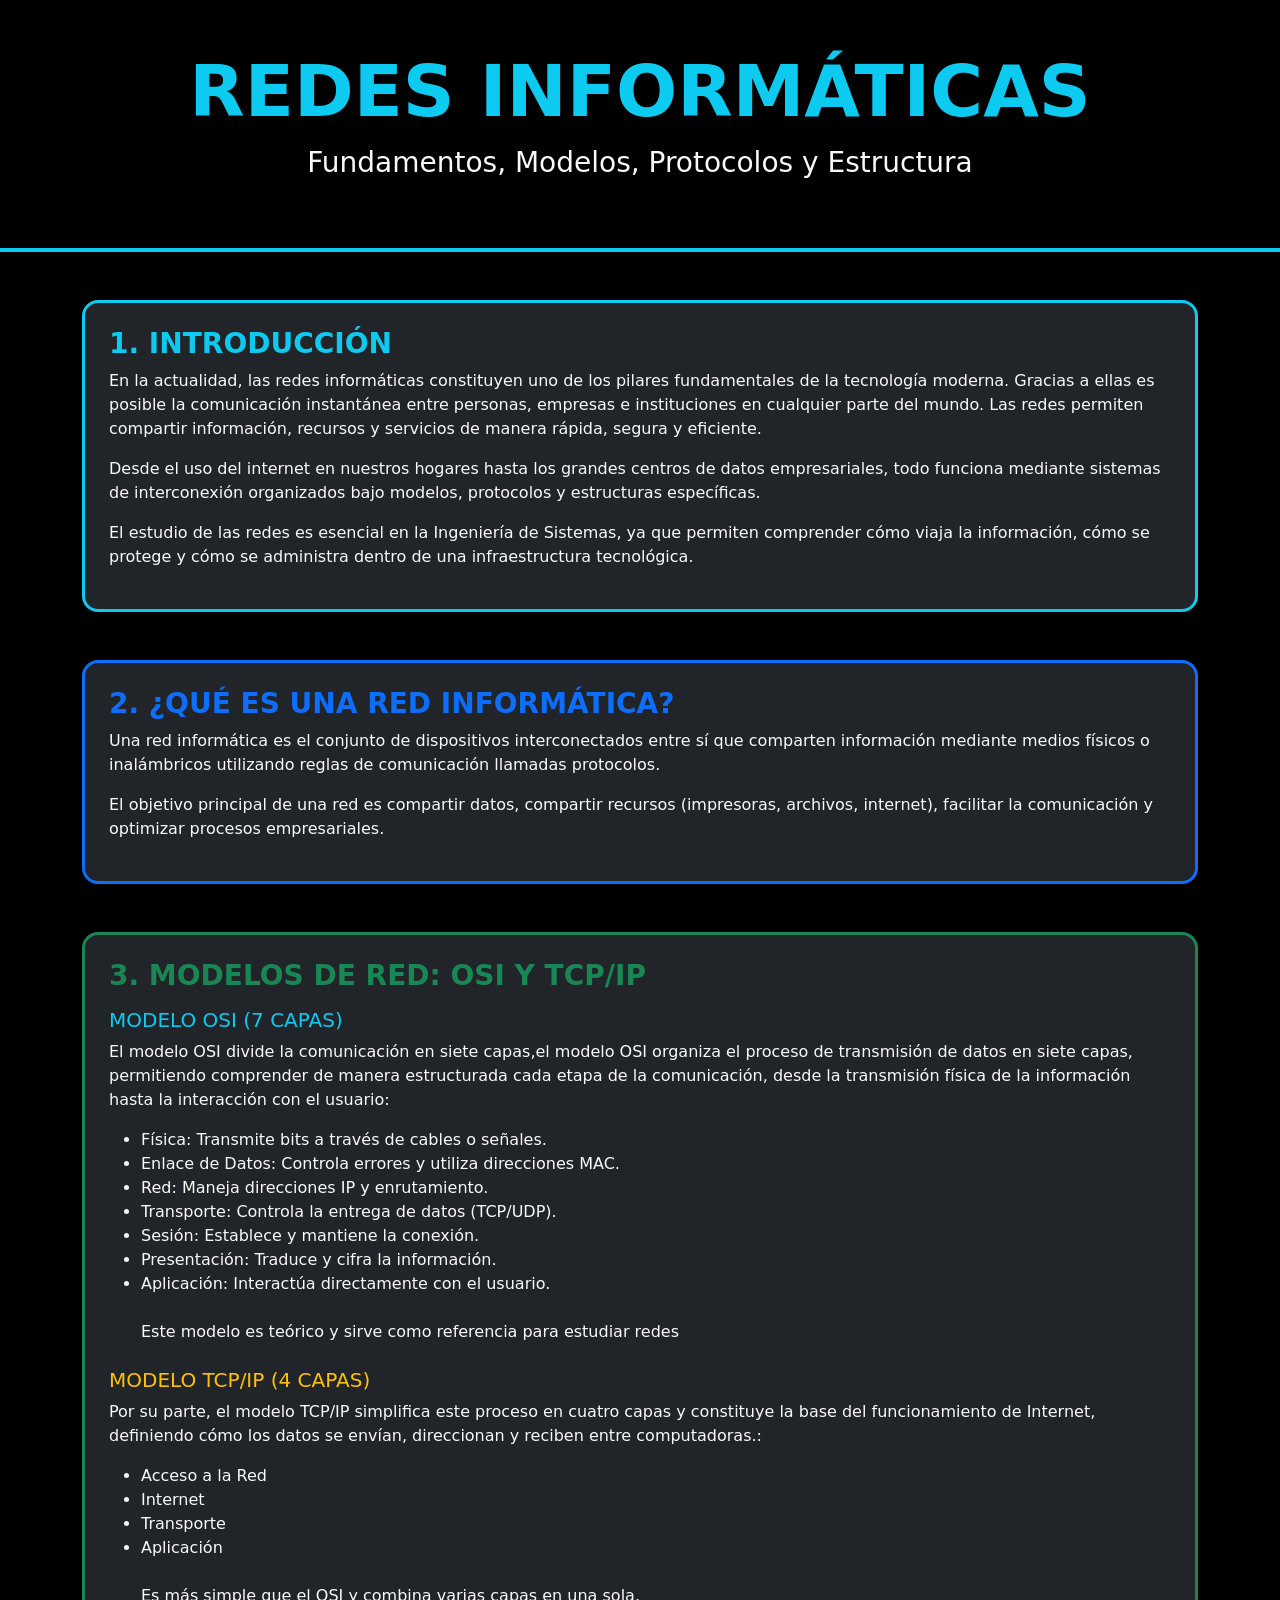
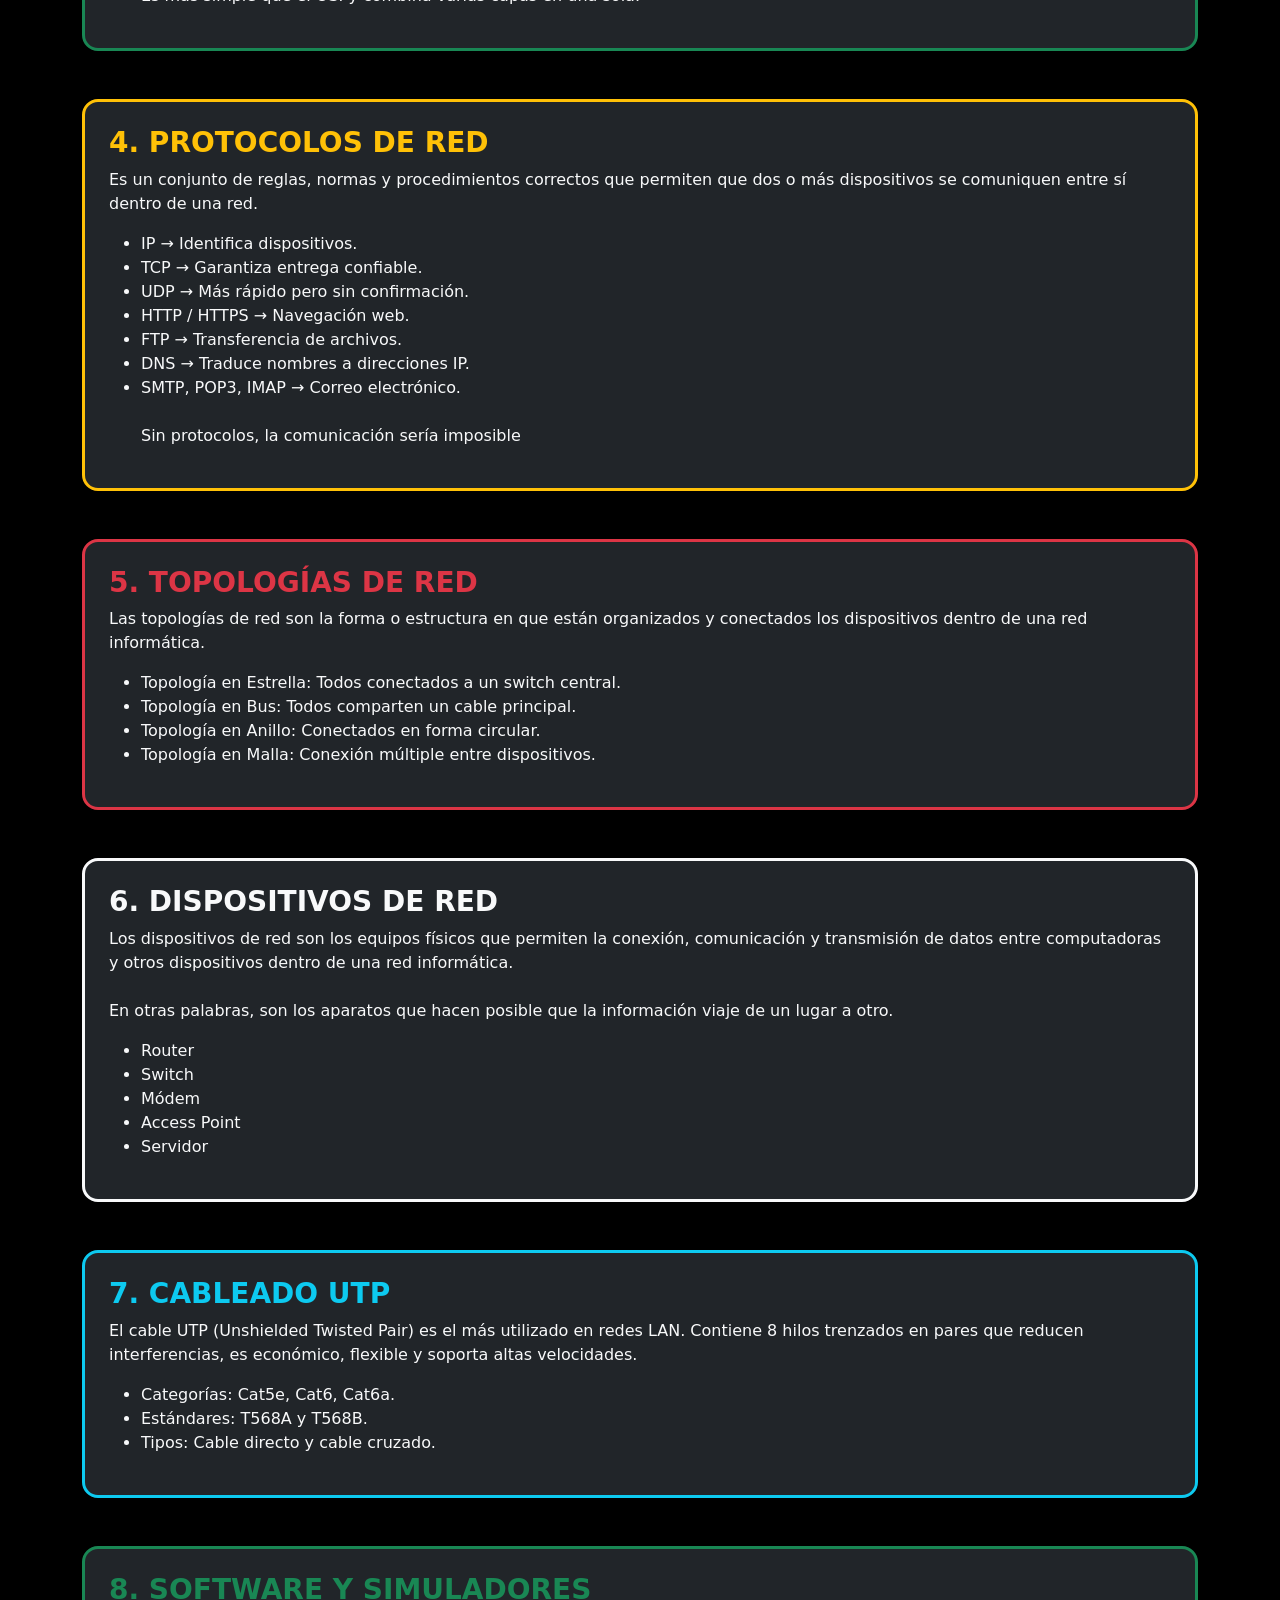
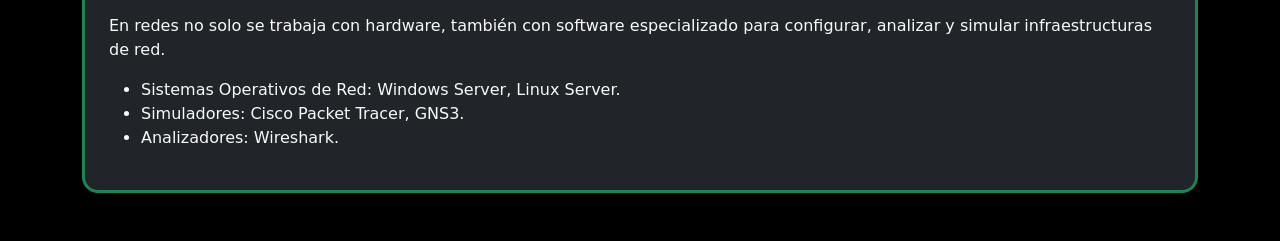
<file: pages/page04.html>
<!-- HTML (PAGE 03)
===================================== -->
<!doctype html>
<html lang="en" data-bs-theme="dark">

<head>
  <meta charset="utf-8" />
  <meta name="viewport" content="width=device-width, initial-scale=1" />
  <title>REDES Y SOFTWARE</title>
  <link href="../css/bootstrap.min.css" rel="stylesheet" />
</head>

<body class="bg-black text-light">

  <!-- ================= REDES INFORMÁTICAS ================= -->

  <header class="text-center py-5 border-bottom border-info border-4 shadow-lg">
    <div class="container">
      <h1 class="display-2 fw-bold text-info">REDES INFORMÁTICAS</h1>
      <p class="lead fs-3 text-light">Fundamentos, Modelos, Protocolos y Estructura</p>
    </div>
  </header>

  <div class="container my-5">

    <!-- 1 INTRODUCCIÓN -->
    <div class="p-4 mb-5 bg-dark rounded-4 border border-info border-3 shadow">
      <h3 class="fw-bold text-info">1. INTRODUCCIÓN</h3>
      <p>
        En la actualidad, las redes informáticas constituyen uno de los pilares fundamentales de la tecnología moderna. 
        Gracias a ellas es posible la comunicación instantánea entre personas, empresas e instituciones en cualquier parte del mundo. 
        Las redes permiten compartir información, recursos y servicios de manera rápida, segura y eficiente.
      </p>
      <p>
        Desde el uso del internet en nuestros hogares hasta los grandes centros de datos empresariales, 
        todo funciona mediante sistemas de interconexión organizados bajo modelos, protocolos y estructuras específicas.
      </p>
      <p>
        El estudio de las redes es esencial en la Ingeniería de Sistemas, ya que permiten comprender cómo viaja la información, 
        cómo se protege y cómo se administra dentro de una infraestructura tecnológica.
      </p>
    </div>

    <!-- 2 ¿QUÉ ES UNA RED? -->
    <div class="p-4 mb-5 bg-dark rounded-4 border border-primary border-3 shadow">
      <h3 class="fw-bold text-primary">2. ¿QUÉ ES UNA RED INFORMÁTICA?</h3>
      <p>
        Una red informática es el conjunto de dispositivos interconectados entre sí que comparten información 
        mediante medios físicos o inalámbricos utilizando reglas de comunicación llamadas protocolos.
      </p>
      <p>
        El objetivo principal de una red es compartir datos, compartir recursos (impresoras, archivos, internet), 
        facilitar la comunicación y optimizar procesos empresariales.
      </p>
    </div>

    <!-- 3 MODELOS -->
    <div class="p-4 mb-5 bg-dark rounded-4 border border-success border-3 shadow">
      <h3 class="fw-bold text-success">3. MODELOS DE RED: OSI Y TCP/IP</h3>

      <h5 class="text-info mt-3">MODELO OSI (7 CAPAS)</h5>
      <p>
        El modelo OSI divide la comunicación en siete capas,el modelo OSI organiza el proceso de transmisión de datos en siete capas, permitiendo comprender de manera estructurada cada etapa de la comunicación, desde la transmisión física de la información hasta la interacción con el usuario:
      </p>
      <ul>
        <li>Física: Transmite bits a través de cables o señales.</li>
        <li>Enlace de Datos: Controla errores y utiliza direcciones MAC.</li>
        <li>Red: Maneja direcciones IP y enrutamiento.</li>
        <li>Transporte: Controla la entrega de datos (TCP/UDP).</li>
        <li>Sesión: Establece y mantiene la conexión.</li>
        <li>Presentación: Traduce y cifra la información.</li>
        <li>Aplicación: Interactúa directamente con el usuario.</li>
        <br>
        <p>Este modelo es teórico y sirve como referencia para estudiar redes</p>
      </ul>

      <h5 class="text-warning mt-4">MODELO TCP/IP (4 CAPAS)</h5>
      <p>
       Por su parte, el modelo TCP/IP simplifica este proceso en cuatro capas y constituye la base del funcionamiento de Internet, definiendo cómo los datos se envían, direccionan y reciben entre computadoras.:
      </p>
      <ul>
        <li>Acceso a la Red</li>
        <li>Internet</li>
        <li>Transporte</li>
        <li>Aplicación</li>
        <br>
        <p>Es más simple que el OSI y combina varias capas en una sola.</p>
      </ul>
    </div>

    <!-- 4 PROTOCOLOS -->
    <div class="p-4 mb-5 bg-dark rounded-4 border border-warning border-3 shadow">
      <h3 class="fw-bold text-warning">4. PROTOCOLOS DE RED</h3>
      <p>
        Es un conjunto de reglas, normas y procedimientos correctos que permiten que dos o más dispositivos se comuniquen entre sí dentro de una red.
      </p>
      <ul>
        <li>IP → Identifica dispositivos.</li>
        <li>TCP → Garantiza entrega confiable.</li>
        <li>UDP → Más rápido pero sin confirmación.</li>
        <li>HTTP / HTTPS → Navegación web.</li>
        <li>FTP → Transferencia de archivos.</li>
        <li>DNS → Traduce nombres a direcciones IP.</li>
        <li>SMTP, POP3, IMAP → Correo electrónico.</li>
        <br> 
        <p>Sin protocolos, la comunicación sería imposible</p>
      </ul>
    </div>

    <!-- 5 TOPOLOGÍAS -->
    <div class="p-4 mb-5 bg-dark rounded-4 border border-danger border-3 shadow">
      <h3 class="fw-bold text-danger">5. TOPOLOGÍAS DE RED</h3>
      <p>Las topologías de red son la forma o estructura en que están organizados y conectados los dispositivos dentro de una red informática.</p>
      <ul>
        <li>Topología en Estrella: Todos conectados a un switch central.</li>
        <li>Topología en Bus: Todos comparten un cable principal.</li>
        <li>Topología en Anillo: Conectados en forma circular.</li>
        <li>Topología en Malla: Conexión múltiple entre dispositivos.</li>
      </ul>
    </div>

    <!-- 6 DISPOSITIVOS -->
    <div class="p-4 mb-5 bg-dark rounded-4 border border-light border-3 shadow">
      <h3 class="fw-bold text-light">6. DISPOSITIVOS DE RED</h3>
      <p>Los dispositivos de red son los equipos físicos que permiten la conexión, comunicación y transmisión de datos entre computadoras y otros dispositivos dentro de una red informática.
    <br>
    <br>
        En otras palabras, son los aparatos que hacen posible que la información viaje de un lugar a otro.</p>
      <ul>
        <li>Router</li>
        <li>Switch</li>
        <li>Módem</li>
        <li>Access Point</li>
        <li>Servidor</li>
      </ul>
    </div>

    <!-- 7 CABLEADO -->
    <div class="p-4 mb-5 bg-dark rounded-4 border border-info border-3 shadow">
      <h3 class="fw-bold text-info">7. CABLEADO UTP</h3>
      <p>
        El cable UTP (Unshielded Twisted Pair) es el más utilizado en redes LAN. 
        Contiene 8 hilos trenzados en pares que reducen interferencias, es económico, flexible 
        y soporta altas velocidades.
      </p>
      <ul>
        <li>Categorías: Cat5e, Cat6, Cat6a.</li>
        <li>Estándares: T568A y T568B.</li>
        <li>Tipos: Cable directo y cable cruzado.</li>
      </ul>
    </div>

    <!-- 8 SOFTWARE Y SIMULADORES -->
    <div class="p-4 mb-5 bg-dark rounded-4 border border-success border-3 shadow">
      <h3 class="fw-bold text-success">8. SOFTWARE Y SIMULADORES</h3>
      <p>
        En redes no solo se trabaja con hardware, también con software especializado para configurar, 
        analizar y simular infraestructuras de red.
      </p>
      <ul>
        <li>Sistemas Operativos de Red: Windows Server, Linux Server.</li>
        <li>Simuladores: Cisco Packet Tracer, GNS3.</li>
        <li>Analizadores: Wireshark.</li>
      </ul>
    </div>

  </div>

    <script src="../js/bootstrap.bundle.min.js"></script>
</body>

</html>
</file>
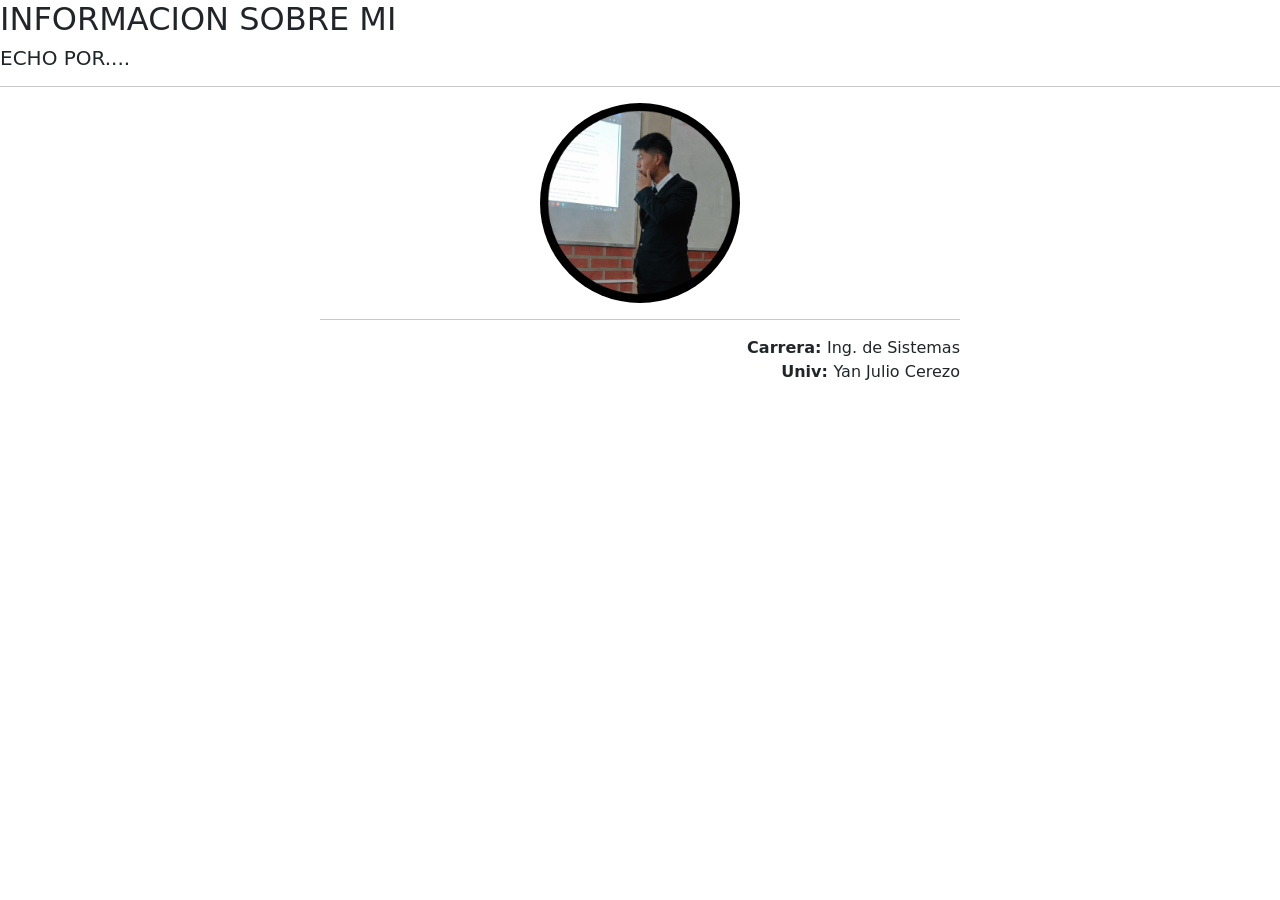
<file: pages/page05.html>
<!-- HTML (PAGE 05)
===================================== -->
<!doctype html>
<html lang="en" data-bs-theme="auto">

<head>
  <meta charset="utf-8" />
  <meta name="viewport" content="width=device-width, initial-scale=1" />
  <title>page05</title>
  <link href="../css/bootstrap.min.css" rel="stylesheet" />
  <link href="../css/style.css" rel="stylesheet" />
</head>

<body>

  <header>
    <h2>INFORMACION SOBRE MI</h2>
    <h5>ECHO POR....</h5>
  </header>
  <hr>
  <section class="d-flex justify-content-center">
    <div class="col-12 col-lg-6 col-md-9 text-center">
  <img src="../img/Foto  Personal para INDEX.png"
       alt="foto"
       class="rounded-circle"
       width="200"
       height="200">
  <hr>
  <div class="text-end">
    <span><b>Carrera: </b> Ing. de Sistemas</span> <br>
    <span><b>Univ: </b> Yan Julio Cerezo</span>
  </div>
</div>
  </section>

  <script src="../js/bootstrap.bundle.min.js"></script>
  <script src="../js/script.js"></script>
</body>

</html>
</file>
<file: css/dashboard.css>
.bi {
  display: inline-block;
  width: 1rem;
  height: 1rem;
}

/*
 * Sidebar
 */

@media (min-width: 768px) {
  .sidebar .offcanvas-lg {
    position: -webkit-sticky;
    position: sticky;
    top: 48px;
  }
  .navbar-search {
    display: block;
  }
}

.sidebar .nav-link {
  font-size: .875rem;
  font-weight: 500;
}

.sidebar .nav-link.active {
  color: #2470dc;
}

.sidebar-heading {
  font-size: .75rem;
}

/*
 * Navbar
 */

.navbar-brand {
  padding-top: .75rem;
  padding-bottom: .75rem;
  background-color: rgba(0, 0, 0, .25);
  box-shadow: inset -1px 0 0 rgba(0, 0, 0, .25);
}

.navbar .form-control {
  padding: .75rem 1rem;
}
</file>
<file: css/style.css>
/* CSS (PRESENTACIÓN) 
============================ */

.fondoHeader {
  background: #005050;
  /* background: rgb(0, 50, 50, .8); */
  color: #dcdcdc;
}

.nav-link:hover {
  font-weight: bold;
}
</file>
